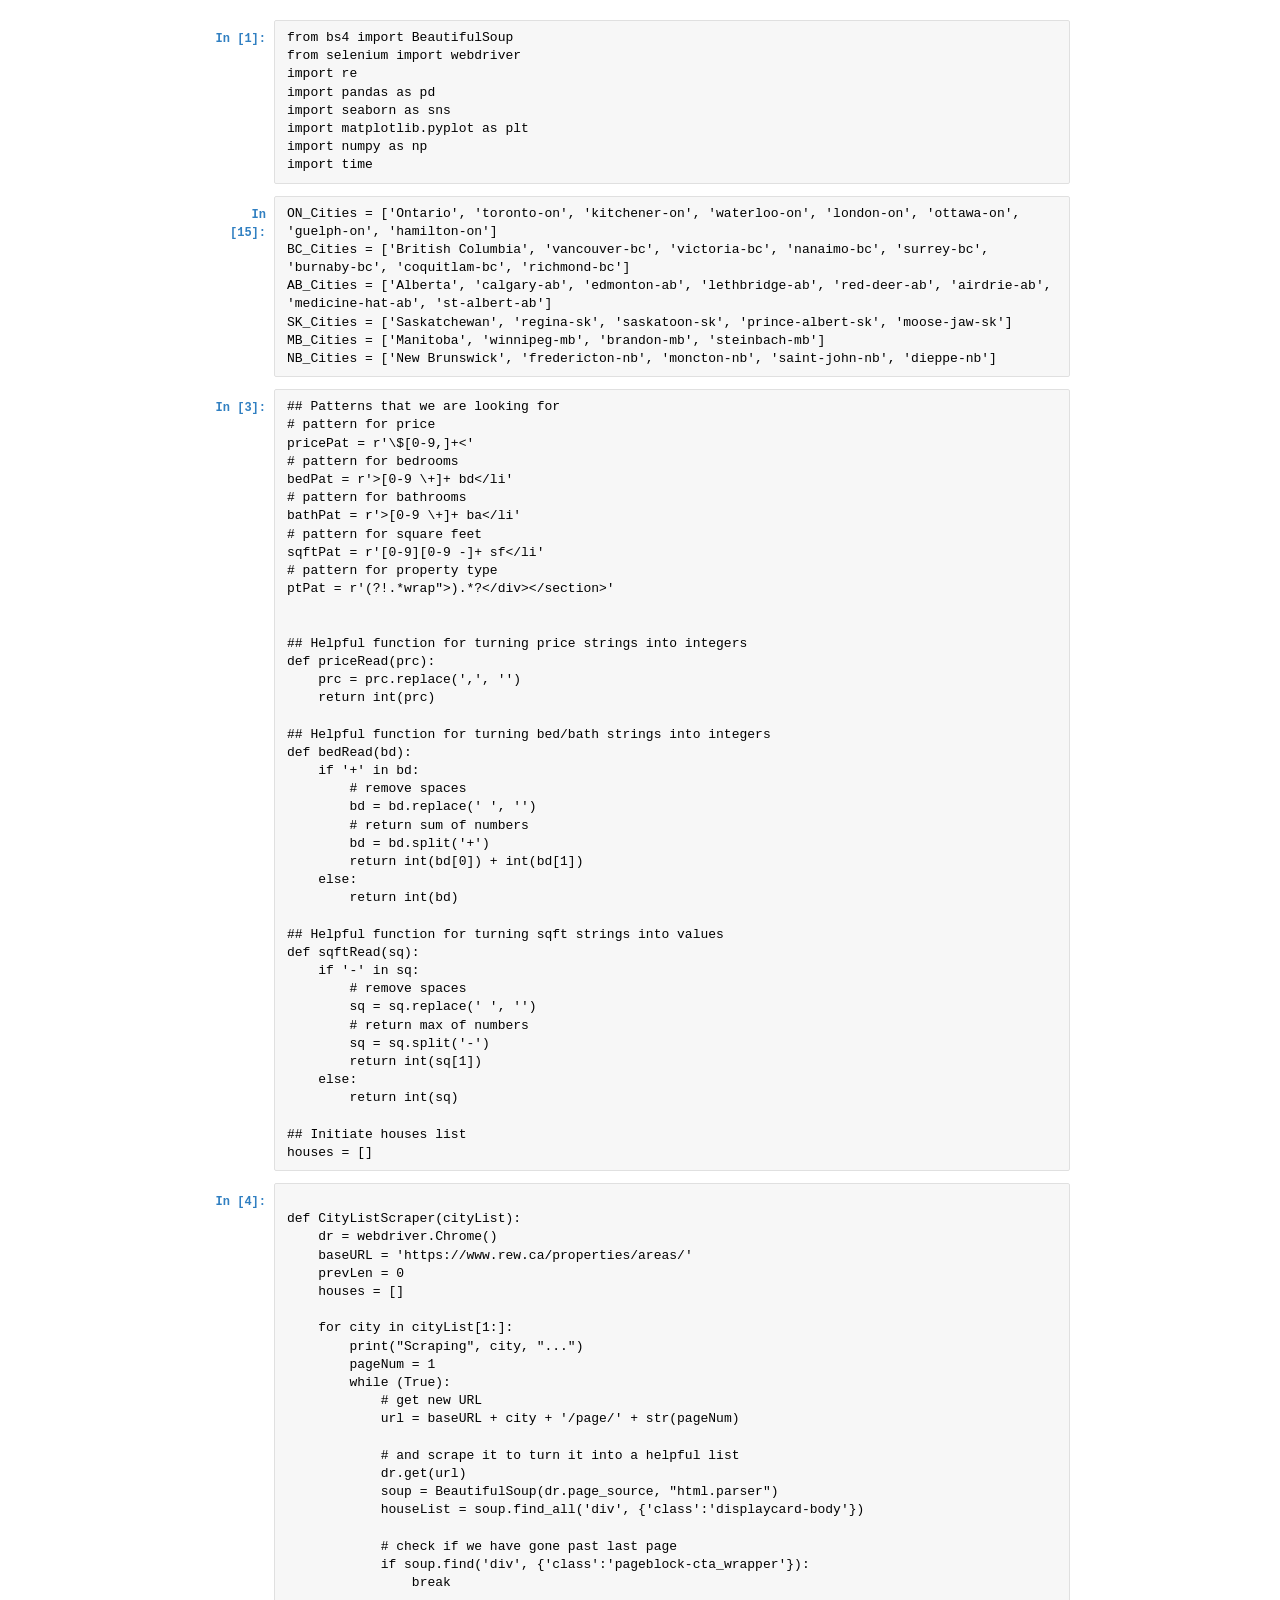
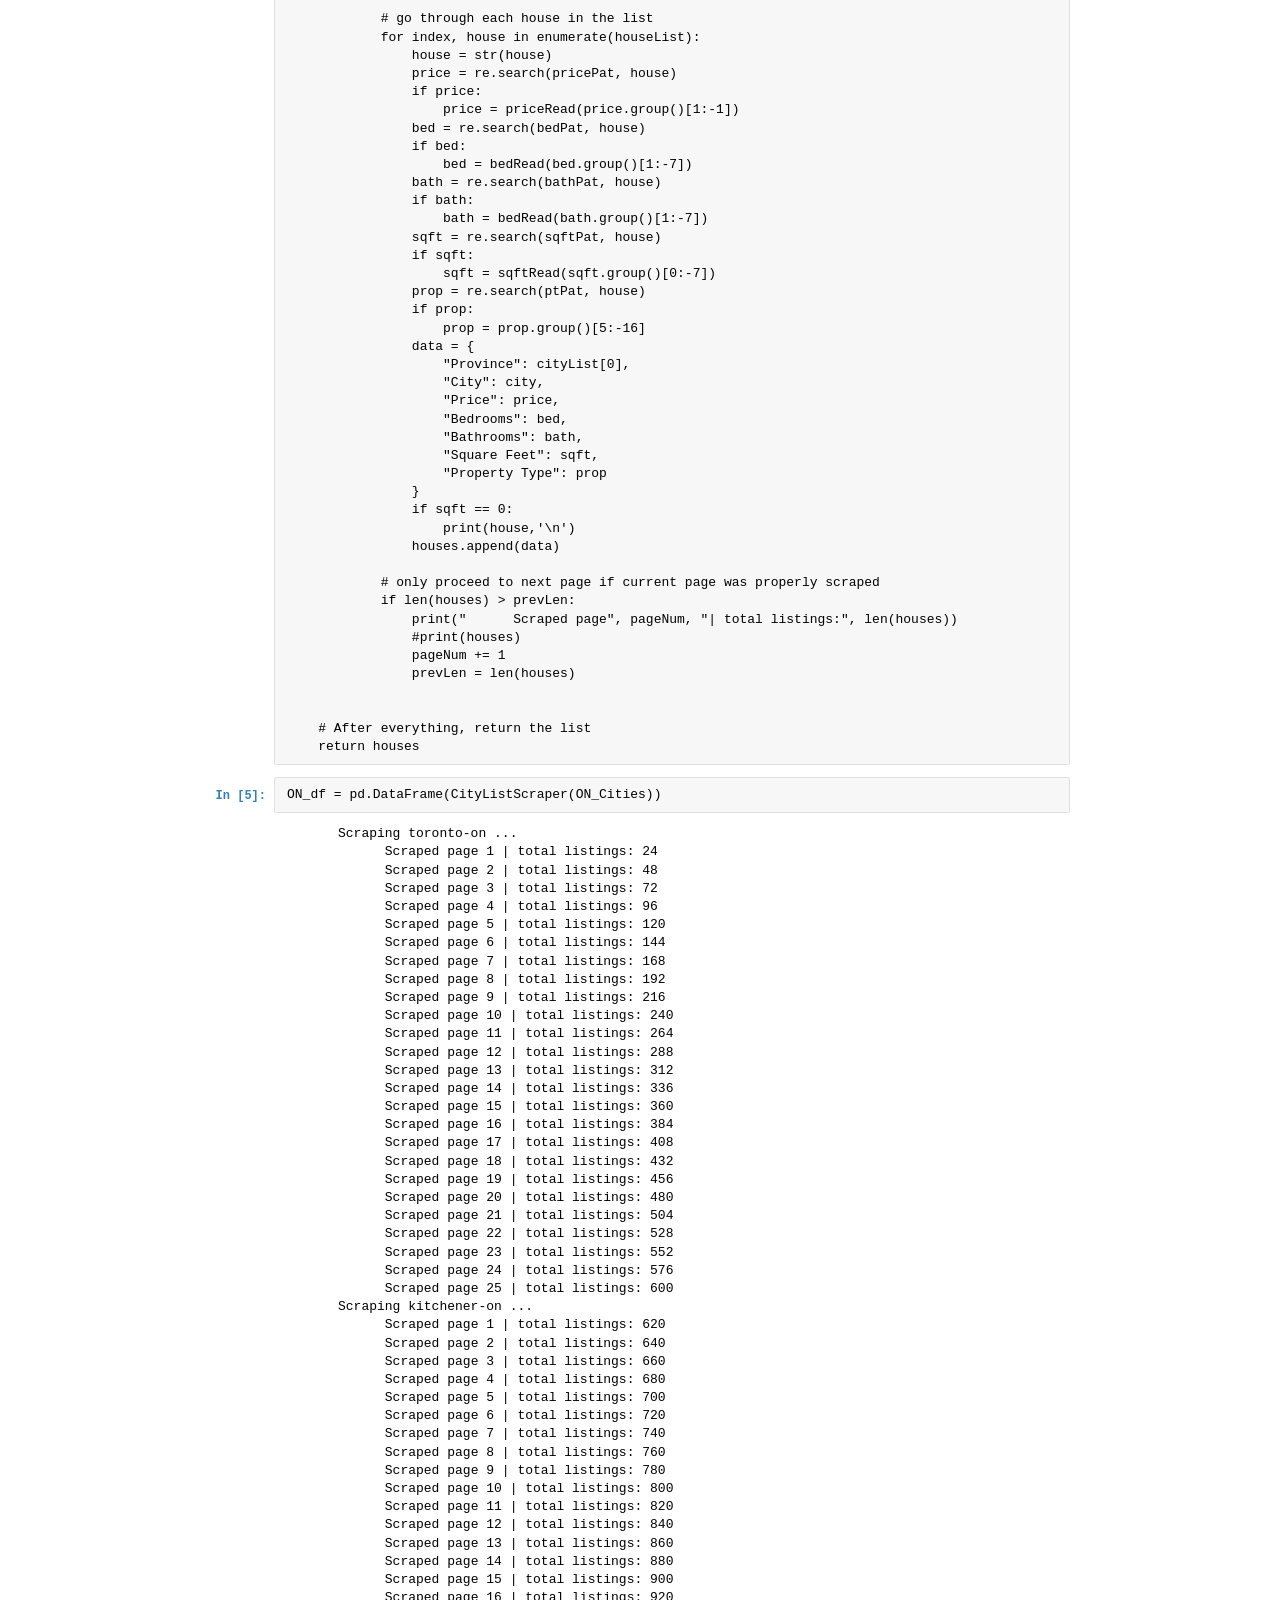
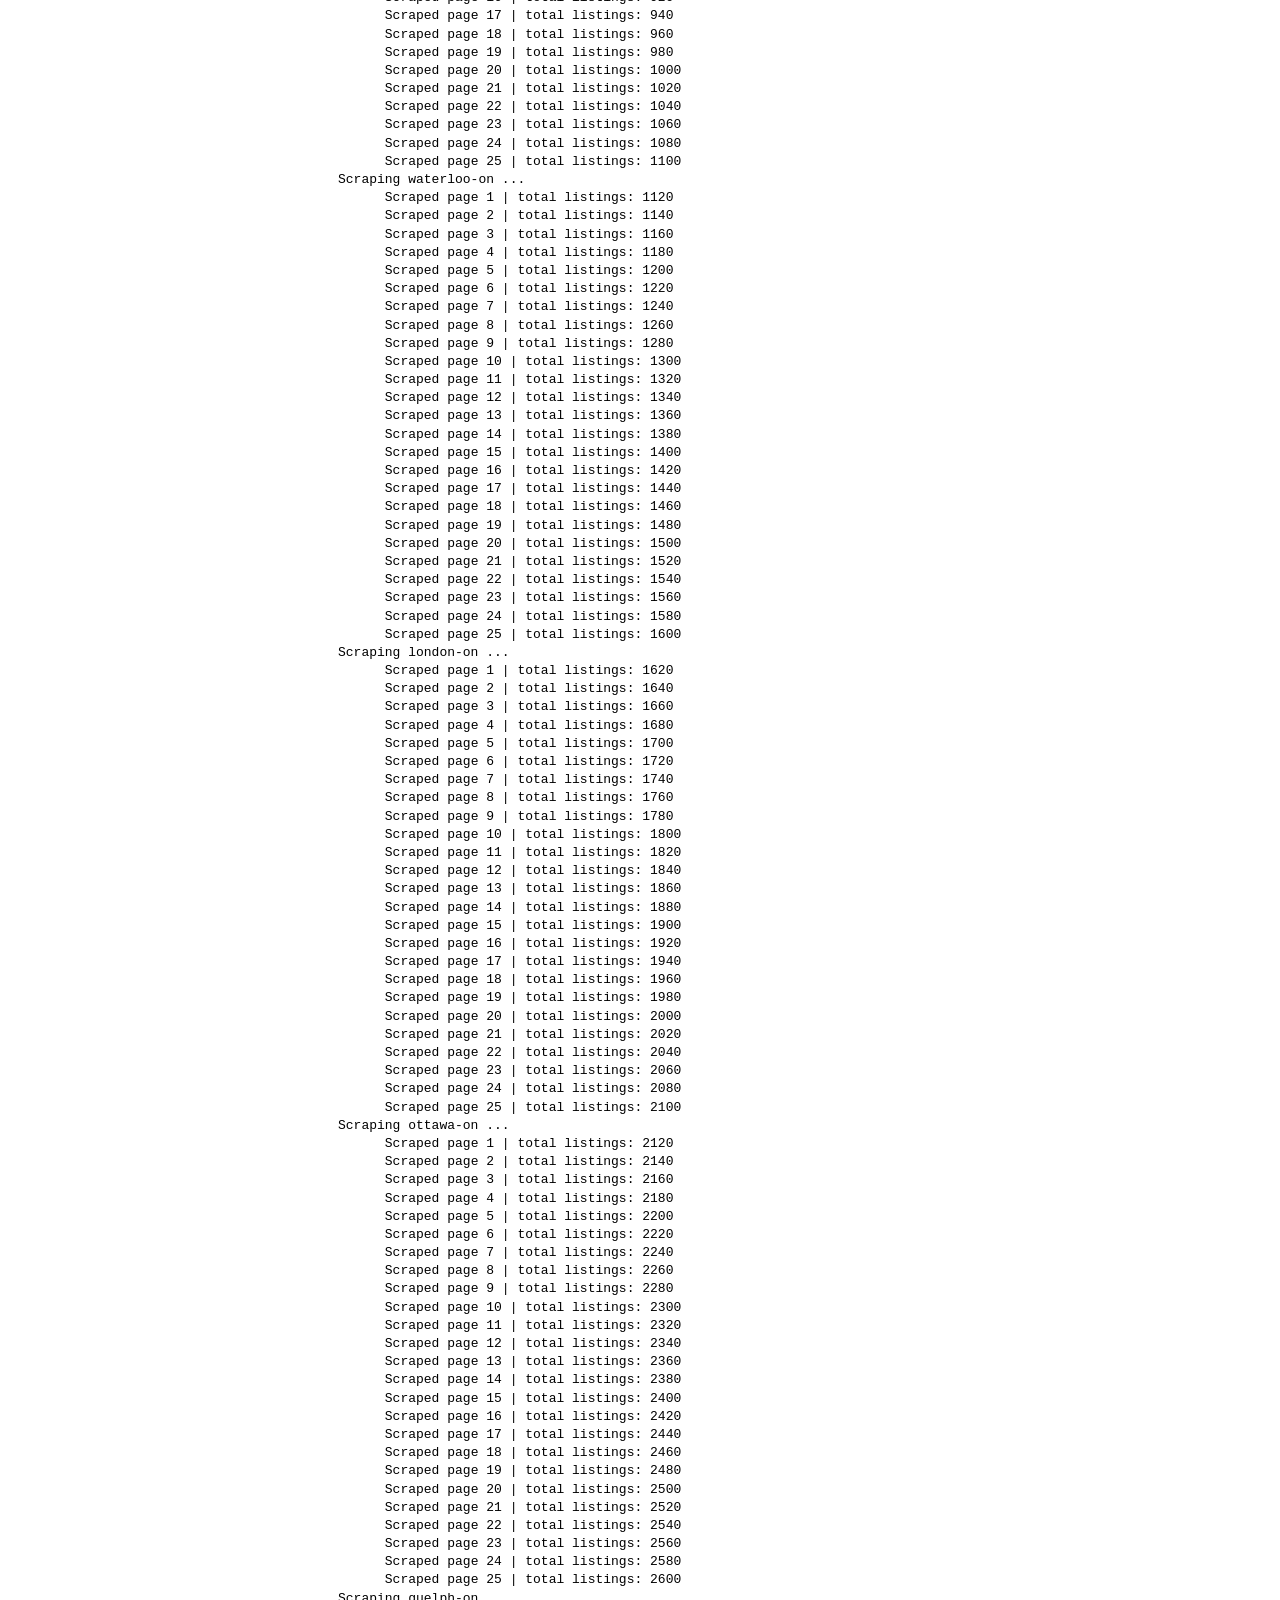
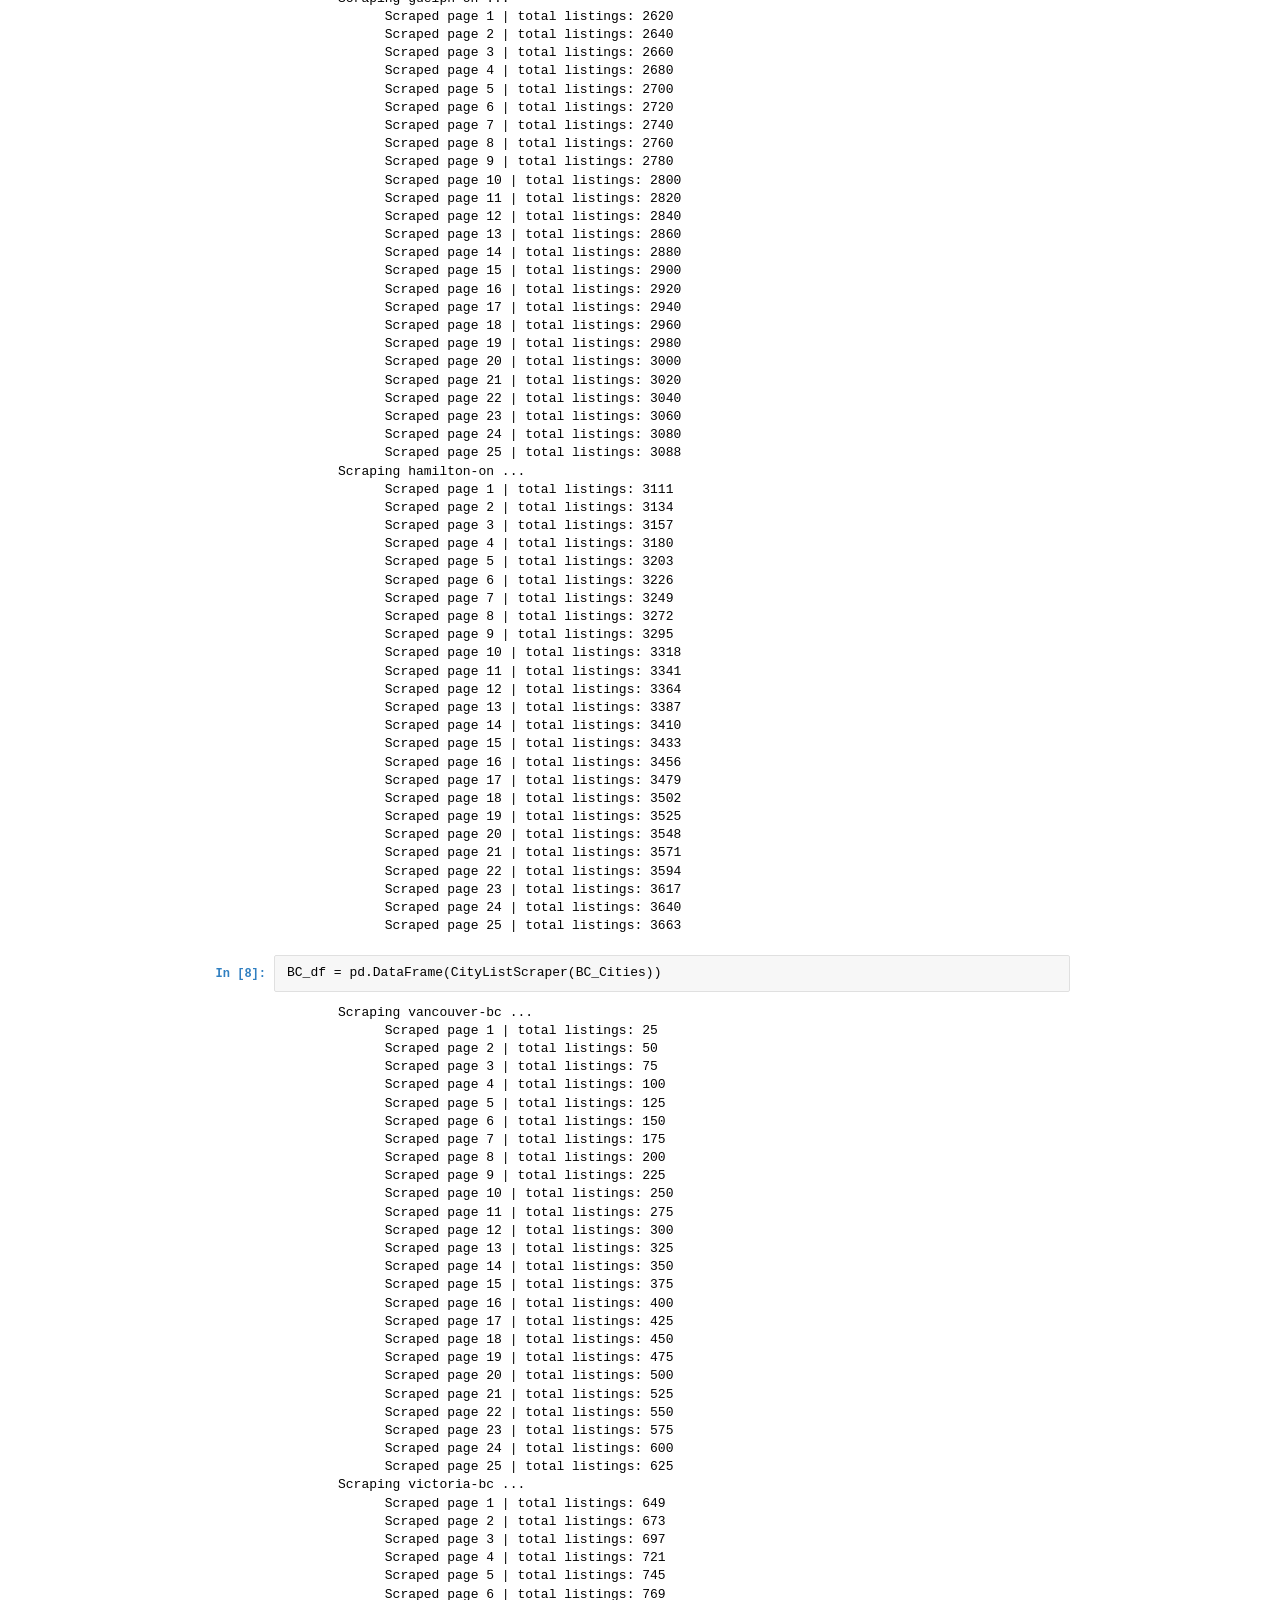
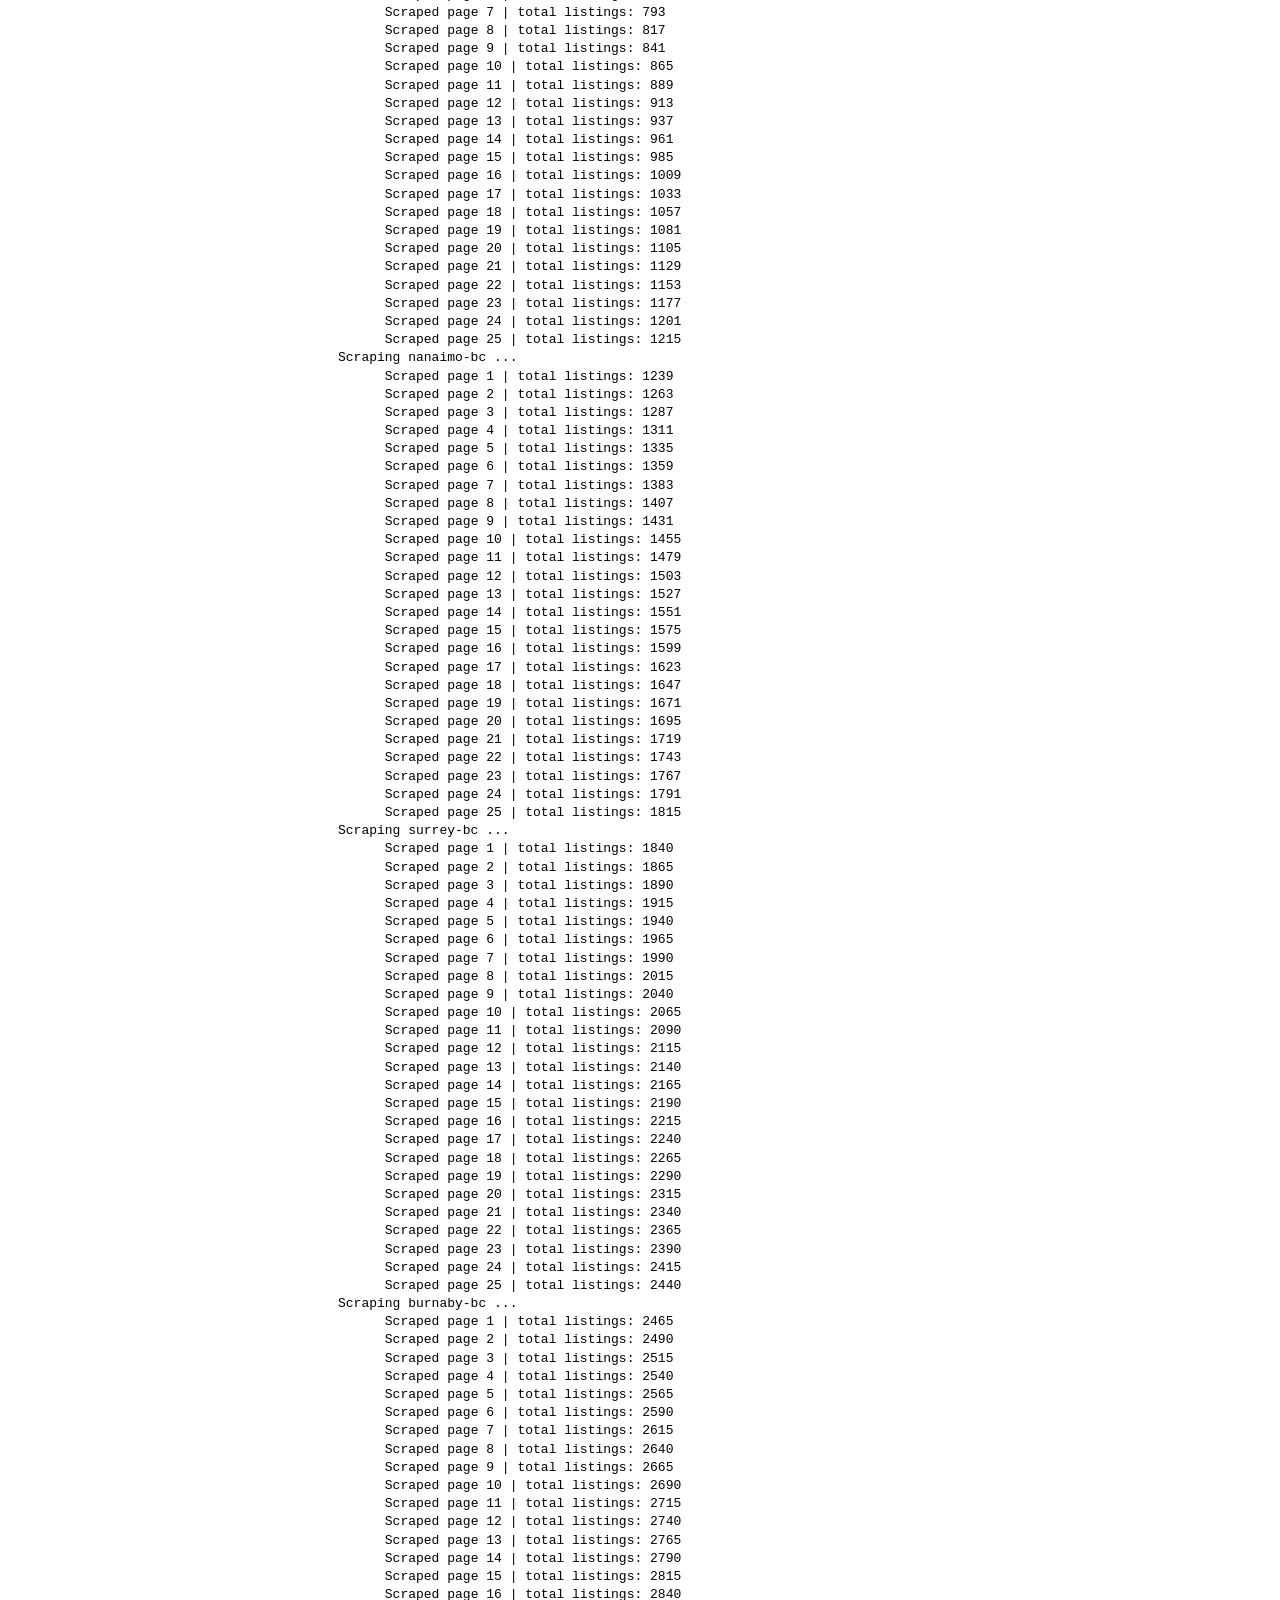
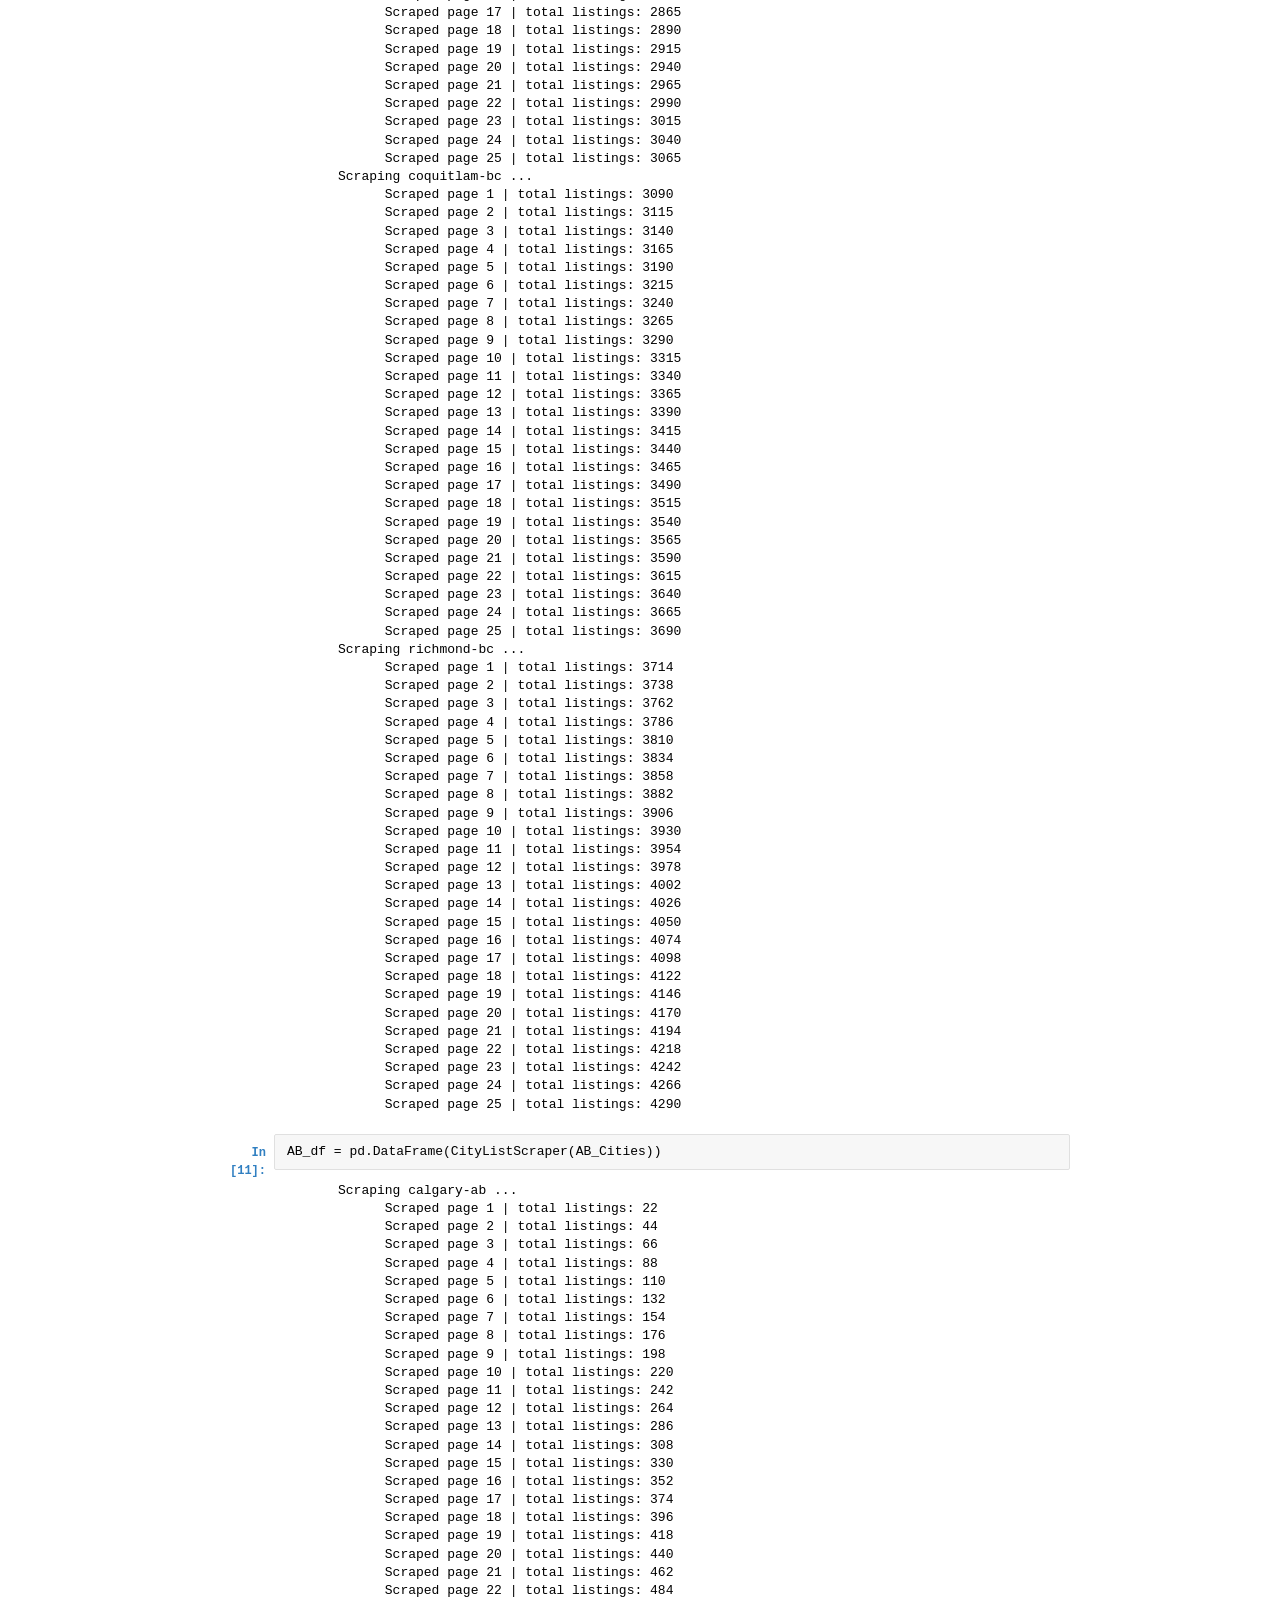
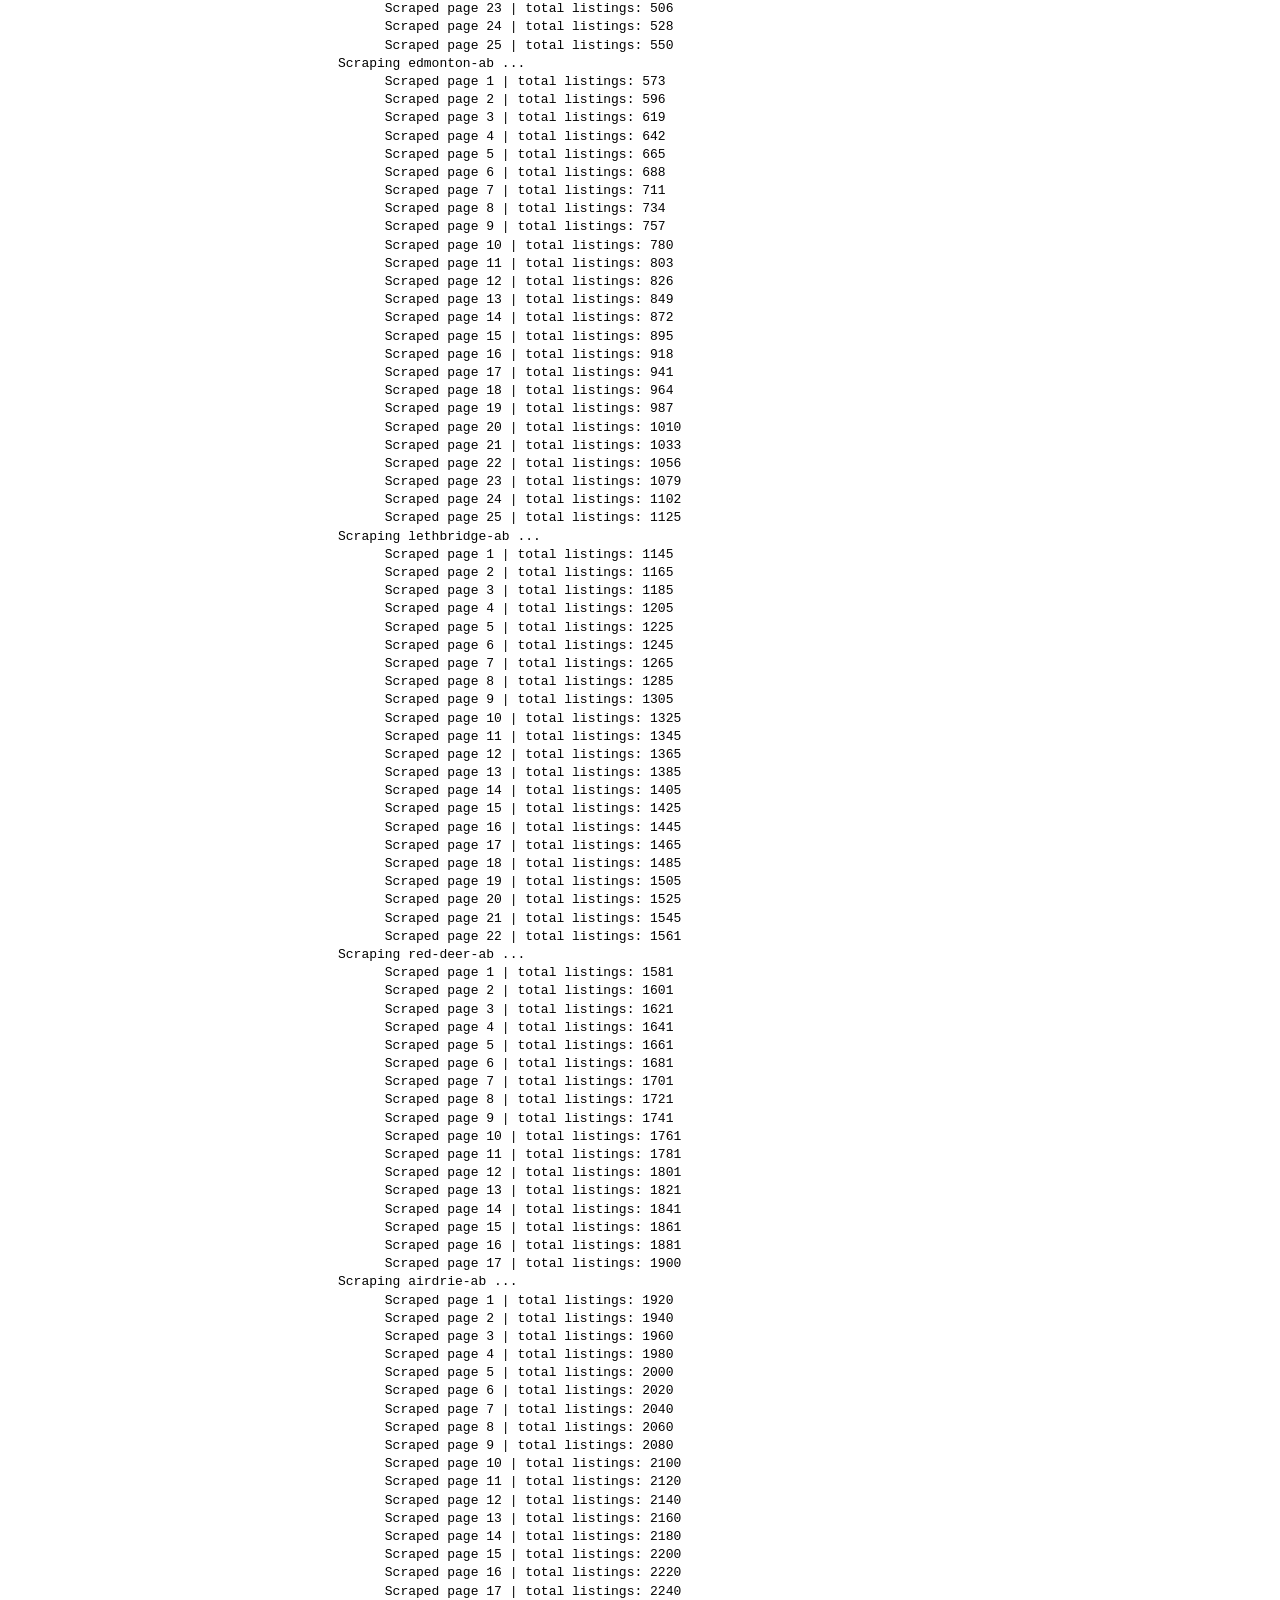
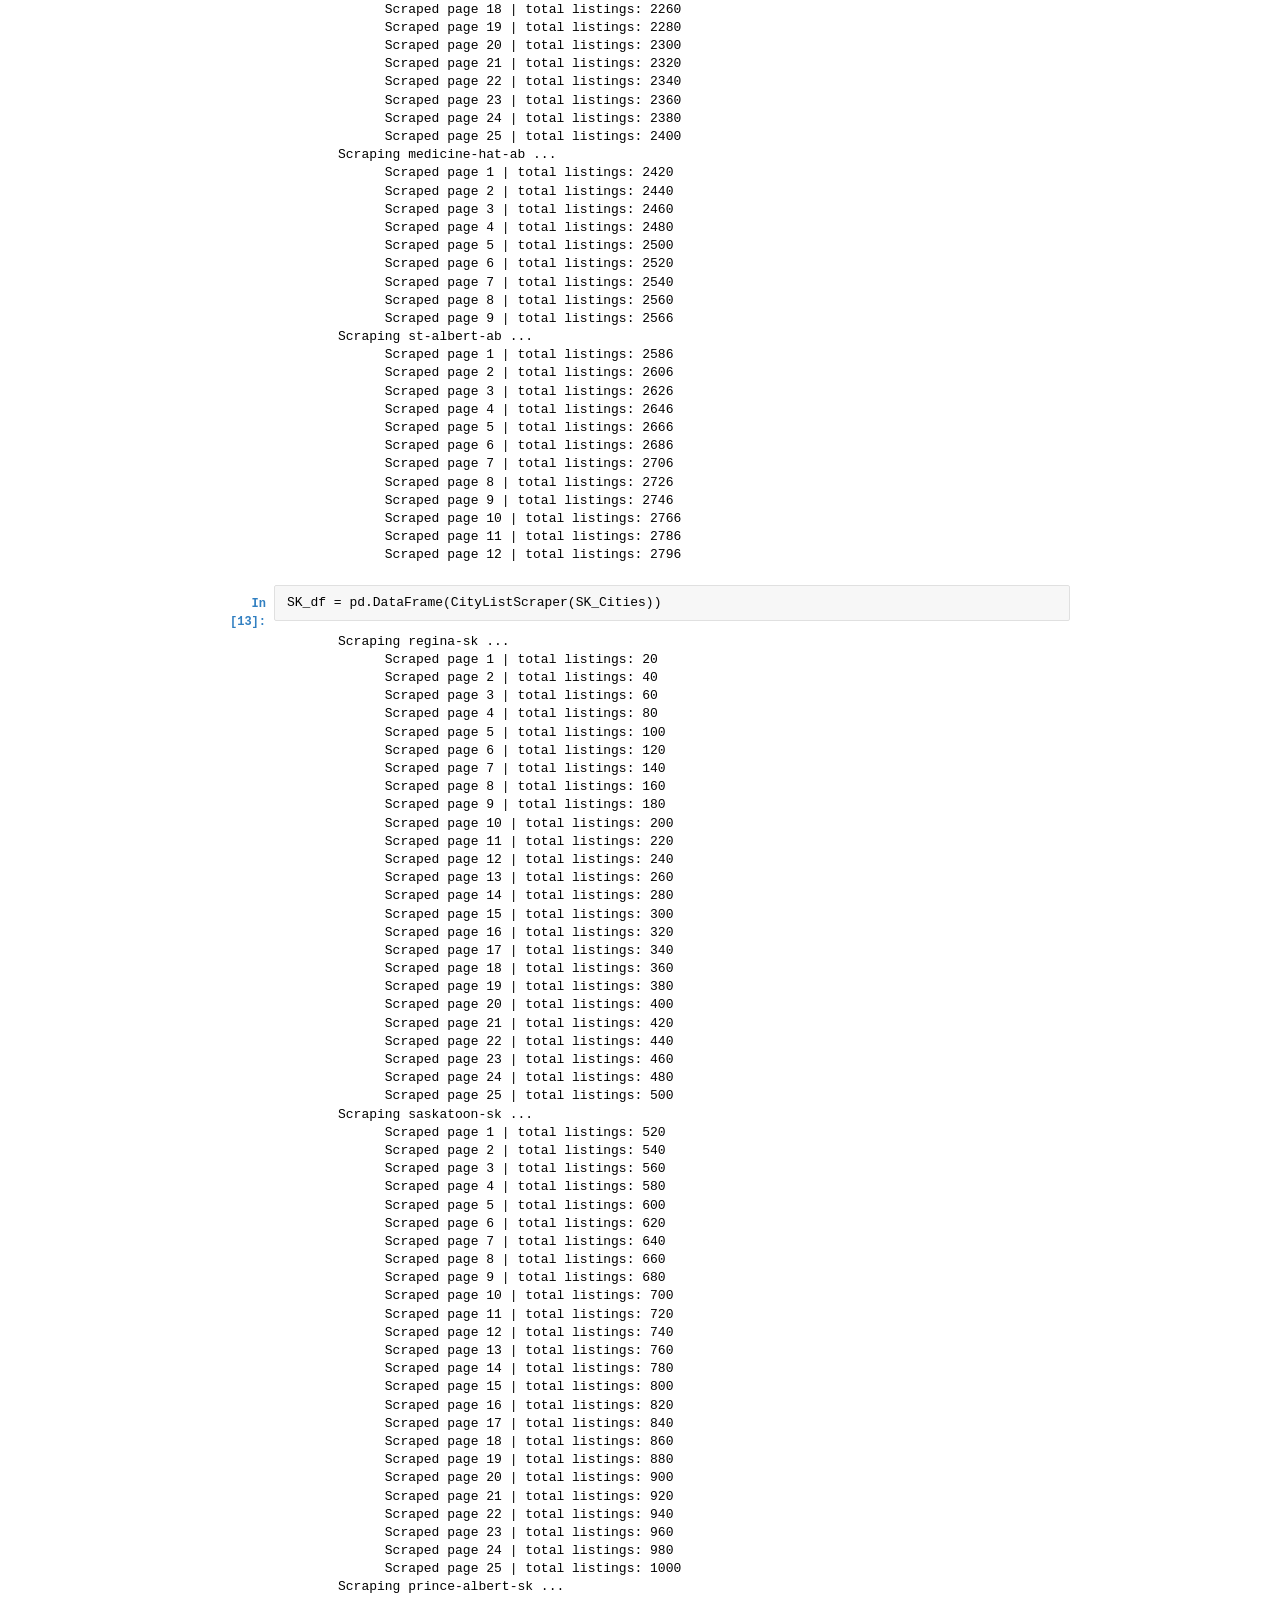
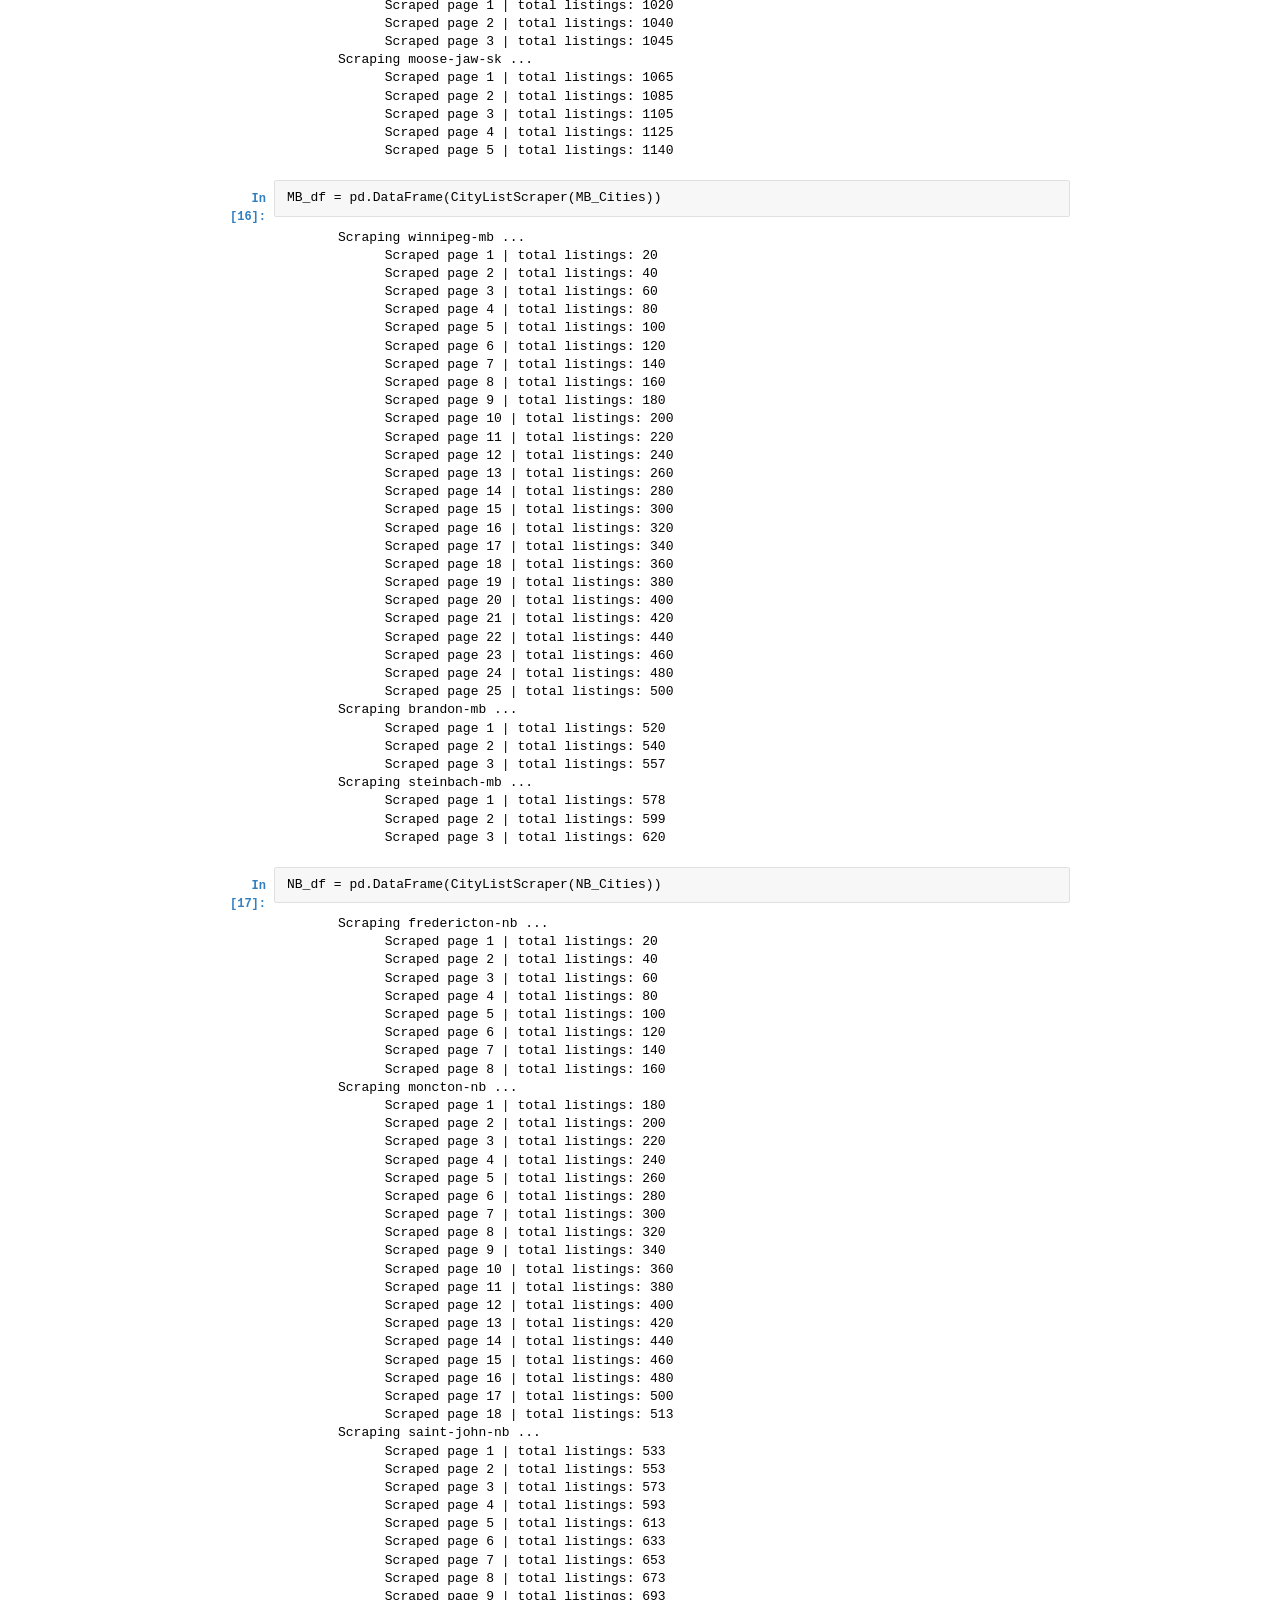
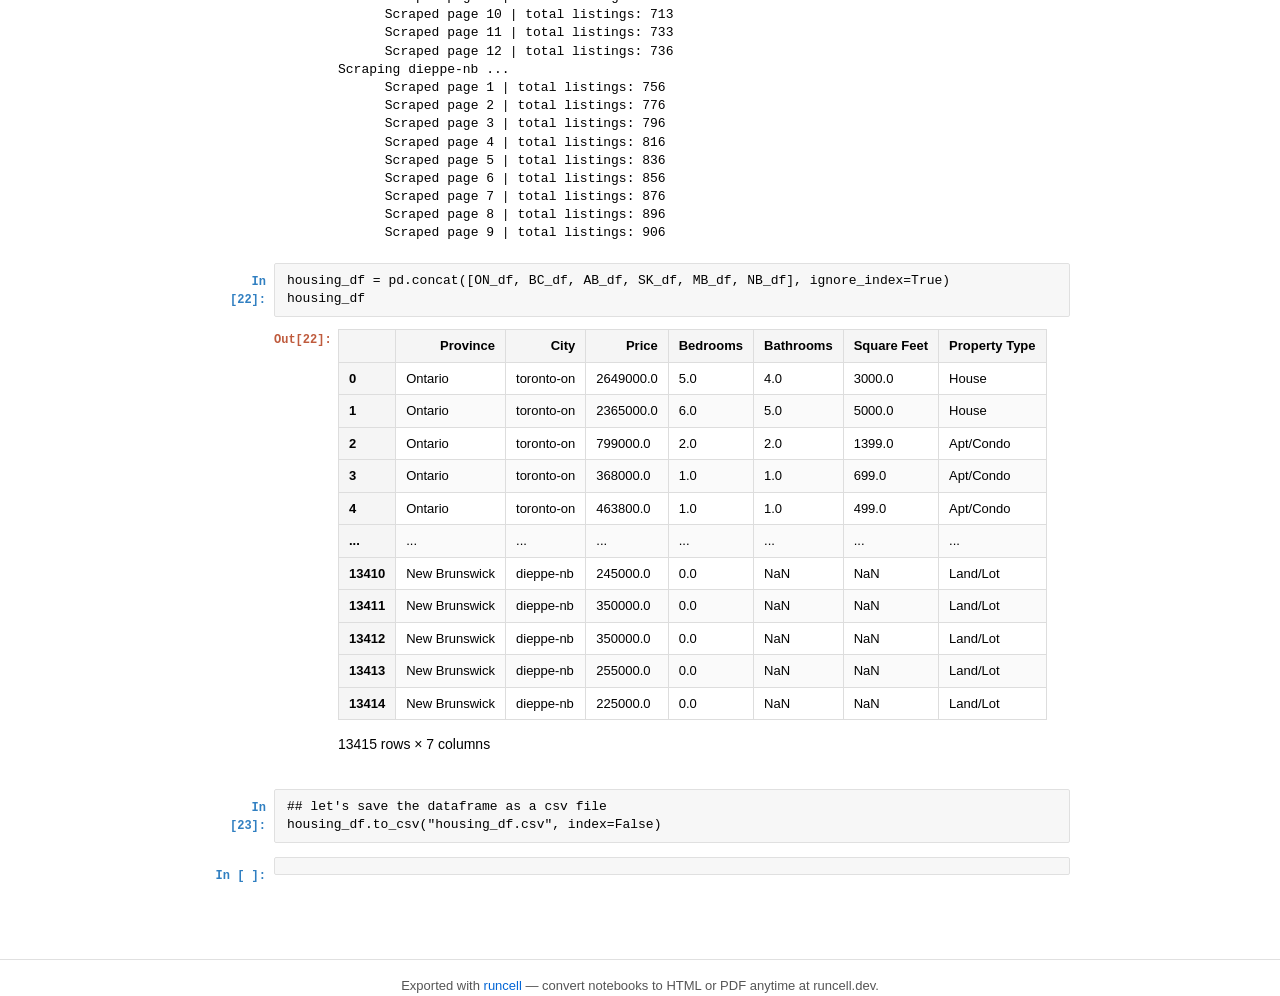
<file: Housing Web Scraping.html>
<!DOCTYPE html>
<html lang="en">
<head>
    <meta charset="UTF-8">
    <meta name="viewport" content="width=device-width, initial-scale=1.0">
    <title>Jupyter Notebook — generated with runcell</title>
    <meta name="description" content="Exported with runcell — convert .ipynb notebooks to HTML or PDF anytime at runcell.dev." />
    <meta name="generator" content="runcell" />
    <style>
        :root {
            --jp-code-font-family: 'SFMono-Regular', Menlo, Consolas, 'Liberation Mono', monospace;
            --jp-content-font-family: -apple-system, BlinkMacSystemFont, 'Segoe UI', Helvetica, Arial, sans-serif;
            --jp-cell-prompt-width: 64px;
            --jp-input-prompt-color: #307fc1;
            --jp-output-prompt-color: #bf5b3d;
            --jp-cell-input-bg: #f7f7f7;
            --jp-layout-color0: #ffffff;
            --jp-layout-color1: #f7f7f7;
            --jp-border-color1: #e0e0e0;
            --jp-content-font-color0: #000000;
            --jp-content-font-color1: #333333;
        }

        * {
            box-sizing: border-box;
        }

        body {
            font-family: var(--jp-content-font-family);
            font-size: 14px;
            line-height: 1.5;
            color: var(--jp-content-font-color0);
            background-color: var(--jp-layout-color0);
            margin: 0;
            padding: 0;
        }

        .notebook-container {
            max-width: 900px;
            margin: 0 auto;
            padding: 20px;
        }

        /* Cell structure */
        .cell {
            display: flex;
            flex-direction: row;
            margin-bottom: 12px;
            position: relative;
        }

        .cell-prompt {
            min-width: var(--jp-cell-prompt-width);
            width: var(--jp-cell-prompt-width);
            font-family: var(--jp-code-font-family);
            font-size: 12px;
            padding: 10px 8px 10px 0;
            text-align: right;
            flex-shrink: 0;
            user-select: none;
        }

        .cell-content {
            flex: 1;
            min-width: 0;
            overflow: hidden;
        }

        /* Input prompt styling - Jupyter blue */
        .input-prompt {
            color: var(--jp-input-prompt-color);
            font-weight: bold;
        }

        /* Output prompt styling - Jupyter red/orange */
        .output-prompt {
            color: var(--jp-output-prompt-color);
            font-weight: bold;
        }

        /* Code cell input area */
        .input-area {
            background-color: var(--jp-cell-input-bg);
            border: 1px solid var(--jp-border-color1);
            border-radius: 2px;
            padding: 8px 12px;
            overflow-x: auto;
        }

        .input-area pre {
            margin: 0;
            font-family: var(--jp-code-font-family);
            font-size: 13px;
            line-height: 1.4;
            white-space: pre-wrap;
            word-wrap: break-word;
        }

        /* Output area */
        .output-area {
            margin-top: 0;
        }

        .output-wrapper {
            display: flex;
            flex-direction: row;
            margin-top: 4px;
        }

        .output-content {
            flex: 1;
            min-width: 0;
            padding: 8px 0;
        }

        .output-content pre {
            margin: 0;
            font-family: var(--jp-code-font-family);
            font-size: 13px;
            line-height: 1.4;
            white-space: pre-wrap;
            word-wrap: break-word;
        }

        /* Stream output (stdout/stderr) */
        .output-stream {
            font-family: var(--jp-code-font-family);
            font-size: 13px;
            line-height: 1.4;
            white-space: pre-wrap;
            word-wrap: break-word;
        }

        .output-stderr {
            background-color: #fdd;
            padding: 8px 12px;
            border-radius: 2px;
        }

        /* Execute result / display data */
        .output-result {
            padding: 4px 0;
        }

        .output-result pre {
            margin: 0;
            font-family: var(--jp-code-font-family);
            font-size: 13px;
        }

        /* Image output */
        .output-image {
            max-width: 100%;
            height: auto;
            display: block;
        }

        /* HTML output (DataFrames, etc.) */
        .output-html {
            overflow-x: auto;
        }

        .output-html table {
            border-collapse: collapse;
            font-size: 13px;
            font-family: var(--jp-content-font-family);
        }

        .output-html table th,
        .output-html table td {
            border: 1px solid #ddd;
            padding: 6px 10px;
            text-align: left;
        }

        .output-html table th {
            background-color: #f5f5f5;
            font-weight: 600;
        }

        .output-html table tr:nth-child(even) {
            background-color: #fafafa;
        }

        /* Error output */
        .output-error {
            background-color: #fff0f0;
            padding: 8px 12px;
            border-radius: 2px;
            font-family: var(--jp-code-font-family);
            font-size: 13px;
            white-space: pre-wrap;
        }

        /* Markdown cell styling */
        .markdown-cell {
            padding: 10px 0;
        }

        .markdown-cell h1 {
            font-size: 2em;
            font-weight: 600;
            margin: 0.67em 0;
            padding-bottom: 0.3em;
            border-bottom: 1px solid var(--jp-border-color1);
        }

        .markdown-cell h2 {
            font-size: 1.5em;
            font-weight: 600;
            margin: 0.83em 0;
            padding-bottom: 0.3em;
            border-bottom: 1px solid var(--jp-border-color1);
        }

        .markdown-cell h3 {
            font-size: 1.25em;
            font-weight: 600;
            margin: 1em 0;
        }

        .markdown-cell h4 {
            font-size: 1em;
            font-weight: 600;
            margin: 1.33em 0;
        }

        .markdown-cell h5 {
            font-size: 0.875em;
            font-weight: 600;
            margin: 1.67em 0;
        }

        .markdown-cell h6 {
            font-size: 0.85em;
            font-weight: 600;
            margin: 2.33em 0;
            color: #6a737d;
        }

        .markdown-cell p {
            margin: 0 0 16px 0;
            line-height: 1.6;
        }

        .markdown-cell code {
            font-family: var(--jp-code-font-family);
            font-size: 85%;
            background-color: rgba(27, 31, 35, 0.05);
            padding: 0.2em 0.4em;
            border-radius: 3px;
        }

        .markdown-cell pre {
            background-color: var(--jp-cell-input-bg);
            border: 1px solid var(--jp-border-color1);
            border-radius: 3px;
            padding: 16px;
            overflow-x: auto;
            font-size: 85%;
            line-height: 1.45;
        }

        .markdown-cell pre code {
            background-color: transparent;
            padding: 0;
            border-radius: 0;
            font-size: 100%;
        }

        .markdown-cell blockquote {
            margin: 0 0 16px 0;
            padding: 0 1em;
            color: #6a737d;
            border-left: 4px solid #dfe2e5;
        }

        .markdown-cell ul,
        .markdown-cell ol {
            margin: 0 0 16px 0;
            padding-left: 2em;
        }

        .markdown-cell li {
            margin: 0.25em 0;
        }

        .markdown-cell a {
            color: #0366d6;
            text-decoration: none;
        }

        .markdown-cell a:hover {
            text-decoration: underline;
        }

        .markdown-cell hr {
            border: 0;
            border-top: 1px solid var(--jp-border-color1);
            margin: 24px 0;
        }

        .markdown-cell img {
            max-width: 100%;
            height: auto;
        }

        .markdown-cell table {
            border-collapse: collapse;
            margin: 0 0 16px 0;
        }

        .markdown-cell table th,
        .markdown-cell table td {
            border: 1px solid #dfe2e5;
            padding: 6px 13px;
        }

        .markdown-cell table th {
            font-weight: 600;
            background-color: #f6f8fa;
        }

        .markdown-cell table tr:nth-child(2n) {
            background-color: #f6f8fa;
        }

        /* Raw cell styling */
        .raw-cell {
            background-color: var(--jp-layout-color1);
            border: 1px solid var(--jp-border-color1);
            border-radius: 2px;
            padding: 8px 12px;
            font-family: var(--jp-code-font-family);
            font-size: 13px;
            white-space: pre-wrap;
        }

        /* Empty prompt placeholder */
        .prompt-empty {
            color: transparent;
        }

        .export-footer {
            margin-top: 32px;
            padding-top: 16px;
            border-top: 1px solid var(--jp-border-color1);
            color: #555;
            font-size: 13px;
            text-align: center;
        }

        .export-footer a {
            color: #0366d6;
            text-decoration: none;
        }

        .export-footer a:hover {
            text-decoration: underline;
        }
    </style>
</head>
<body>
    <div class="notebook-container">
        <div class="cell cell-code">
            <div class="cell-prompt input-prompt">In [1]:</div>
            <div class="cell-content">
                <div class="input-area"><pre>from bs4 import BeautifulSoup
from selenium import webdriver
import re
import pandas as pd
import seaborn as sns
import matplotlib.pyplot as plt
import numpy as np
import time </pre></div>
            </div>
        </div>
        <div class="cell cell-code">
            <div class="cell-prompt input-prompt">In [15]:</div>
            <div class="cell-content">
                <div class="input-area"><pre>ON_Cities = ['Ontario', 'toronto-on', 'kitchener-on', 'waterloo-on', 'london-on', 'ottawa-on', 'guelph-on', 'hamilton-on']
BC_Cities = ['British Columbia', 'vancouver-bc', 'victoria-bc', 'nanaimo-bc', 'surrey-bc', 'burnaby-bc', 'coquitlam-bc', 'richmond-bc']
AB_Cities = ['Alberta', 'calgary-ab', 'edmonton-ab', 'lethbridge-ab', 'red-deer-ab', 'airdrie-ab', 'medicine-hat-ab', 'st-albert-ab']
SK_Cities = ['Saskatchewan', 'regina-sk', 'saskatoon-sk', 'prince-albert-sk', 'moose-jaw-sk']
MB_Cities = ['Manitoba', 'winnipeg-mb', 'brandon-mb', 'steinbach-mb']
NB_Cities = ['New Brunswick', 'fredericton-nb', 'moncton-nb', 'saint-john-nb', 'dieppe-nb']</pre></div>
            </div>
        </div>
        <div class="cell cell-code">
            <div class="cell-prompt input-prompt">In [3]:</div>
            <div class="cell-content">
                <div class="input-area"><pre>## Patterns that we are looking for
# pattern for price
pricePat = r'\$[0-9,]+&lt;'
# pattern for bedrooms
bedPat = r'&gt;[0-9 \+]+ bd&lt;/li'
# pattern for bathrooms
bathPat = r'&gt;[0-9 \+]+ ba&lt;/li'
# pattern for square feet
sqftPat = r'[0-9][0-9 -]+ sf&lt;/li'
# pattern for property type
ptPat = r'(?!.*wrap"&gt;).*?&lt;/div&gt;&lt;/section&gt;'


## Helpful function for turning price strings into integers
def priceRead(prc):
    prc = prc.replace(',', '')
    return int(prc)

## Helpful function for turning bed/bath strings into integers
def bedRead(bd):
    if '+' in bd:
        # remove spaces
        bd = bd.replace(' ', '')
        # return sum of numbers
        bd = bd.split('+')
        return int(bd[0]) + int(bd[1])
    else:
        return int(bd)

## Helpful function for turning sqft strings into values
def sqftRead(sq):
    if '-' in sq:
        # remove spaces
        sq = sq.replace(' ', '')
        # return max of numbers
        sq = sq.split('-')
        return int(sq[1])
    else:
        return int(sq)

## Initiate houses list
houses = []</pre></div>
            </div>
        </div>
        <div class="cell cell-code">
            <div class="cell-prompt input-prompt">In [4]:</div>
            <div class="cell-content">
                <div class="input-area"><pre>

def CityListScraper(cityList):
    dr = webdriver.Chrome()
    baseURL = 'https://www.rew.ca/properties/areas/'
    prevLen = 0
    houses = []
    
    for city in cityList[1:]:
        print("Scraping", city, "...")
        pageNum = 1
        while (True):
            # get new URL
            url = baseURL + city + '/page/' + str(pageNum)
            
            # and scrape it to turn it into a helpful list
            dr.get(url)
            soup = BeautifulSoup(dr.page_source, "html.parser")
            houseList = soup.find_all('div', {'class':'displaycard-body'})
            
            # check if we have gone past last page
            if soup.find('div', {'class':'pageblock-cta_wrapper'}):
                break
        
            # go through each house in the list
            for index, house in enumerate(houseList):
                house = str(house)
                price = re.search(pricePat, house)
                if price:
                    price = priceRead(price.group()[1:-1])
                bed = re.search(bedPat, house)
                if bed:
                    bed = bedRead(bed.group()[1:-7])
                bath = re.search(bathPat, house)
                if bath:
                    bath = bedRead(bath.group()[1:-7])
                sqft = re.search(sqftPat, house)
                if sqft:
                    sqft = sqftRead(sqft.group()[0:-7])
                prop = re.search(ptPat, house)
                if prop:
                    prop = prop.group()[5:-16]
                data = {
                    "Province": cityList[0],
                    "City": city,
                    "Price": price,
                    "Bedrooms": bed,
                    "Bathrooms": bath,
                    "Square Feet": sqft,
                    "Property Type": prop
                }
                if sqft == 0:
                    print(house,'\n')
                houses.append(data)
            
            # only proceed to next page if current page was properly scraped
            if len(houses) &gt; prevLen:
                print("      Scraped page", pageNum, "| total listings:", len(houses))
                #print(houses)
                pageNum += 1
                prevLen = len(houses)
        

    # After everything, return the list
    return houses</pre></div>
            </div>
        </div>
        <div class="cell cell-code">
            <div class="cell-prompt input-prompt">In [5]:</div>
            <div class="cell-content">
                <div class="input-area"><pre>ON_df = pd.DataFrame(CityListScraper(ON_Cities))</pre></div>
                <div class="output-area">
                    <div class="output-wrapper">
                        <div class="cell-prompt output-prompt"></div>
                        <div class="output-content">
                            <div class="output-stream">Scraping toronto-on ...
      Scraped page 1 | total listings: 24
      Scraped page 2 | total listings: 48
      Scraped page 3 | total listings: 72
      Scraped page 4 | total listings: 96
      Scraped page 5 | total listings: 120
      Scraped page 6 | total listings: 144
      Scraped page 7 | total listings: 168
      Scraped page 8 | total listings: 192
      Scraped page 9 | total listings: 216
      Scraped page 10 | total listings: 240
      Scraped page 11 | total listings: 264
      Scraped page 12 | total listings: 288
      Scraped page 13 | total listings: 312
      Scraped page 14 | total listings: 336
      Scraped page 15 | total listings: 360
      Scraped page 16 | total listings: 384
      Scraped page 17 | total listings: 408
      Scraped page 18 | total listings: 432
      Scraped page 19 | total listings: 456
      Scraped page 20 | total listings: 480
      Scraped page 21 | total listings: 504
      Scraped page 22 | total listings: 528
      Scraped page 23 | total listings: 552
      Scraped page 24 | total listings: 576
      Scraped page 25 | total listings: 600
Scraping kitchener-on ...
      Scraped page 1 | total listings: 620
      Scraped page 2 | total listings: 640
      Scraped page 3 | total listings: 660
      Scraped page 4 | total listings: 680
      Scraped page 5 | total listings: 700
      Scraped page 6 | total listings: 720
      Scraped page 7 | total listings: 740
      Scraped page 8 | total listings: 760
      Scraped page 9 | total listings: 780
      Scraped page 10 | total listings: 800
      Scraped page 11 | total listings: 820
      Scraped page 12 | total listings: 840
      Scraped page 13 | total listings: 860
      Scraped page 14 | total listings: 880
      Scraped page 15 | total listings: 900
      Scraped page 16 | total listings: 920
      Scraped page 17 | total listings: 940
      Scraped page 18 | total listings: 960
      Scraped page 19 | total listings: 980
      Scraped page 20 | total listings: 1000
      Scraped page 21 | total listings: 1020
      Scraped page 22 | total listings: 1040
      Scraped page 23 | total listings: 1060
      Scraped page 24 | total listings: 1080
      Scraped page 25 | total listings: 1100
Scraping waterloo-on ...
      Scraped page 1 | total listings: 1120
      Scraped page 2 | total listings: 1140
      Scraped page 3 | total listings: 1160
      Scraped page 4 | total listings: 1180
      Scraped page 5 | total listings: 1200
      Scraped page 6 | total listings: 1220
      Scraped page 7 | total listings: 1240
      Scraped page 8 | total listings: 1260
      Scraped page 9 | total listings: 1280
      Scraped page 10 | total listings: 1300
      Scraped page 11 | total listings: 1320
      Scraped page 12 | total listings: 1340
      Scraped page 13 | total listings: 1360
      Scraped page 14 | total listings: 1380
      Scraped page 15 | total listings: 1400
      Scraped page 16 | total listings: 1420
      Scraped page 17 | total listings: 1440
      Scraped page 18 | total listings: 1460
      Scraped page 19 | total listings: 1480
      Scraped page 20 | total listings: 1500
      Scraped page 21 | total listings: 1520
      Scraped page 22 | total listings: 1540
      Scraped page 23 | total listings: 1560
      Scraped page 24 | total listings: 1580
      Scraped page 25 | total listings: 1600
Scraping london-on ...
      Scraped page 1 | total listings: 1620
      Scraped page 2 | total listings: 1640
      Scraped page 3 | total listings: 1660
      Scraped page 4 | total listings: 1680
      Scraped page 5 | total listings: 1700
      Scraped page 6 | total listings: 1720
      Scraped page 7 | total listings: 1740
      Scraped page 8 | total listings: 1760
      Scraped page 9 | total listings: 1780
      Scraped page 10 | total listings: 1800
      Scraped page 11 | total listings: 1820
      Scraped page 12 | total listings: 1840
      Scraped page 13 | total listings: 1860
      Scraped page 14 | total listings: 1880
      Scraped page 15 | total listings: 1900
      Scraped page 16 | total listings: 1920
      Scraped page 17 | total listings: 1940
      Scraped page 18 | total listings: 1960
      Scraped page 19 | total listings: 1980
      Scraped page 20 | total listings: 2000
      Scraped page 21 | total listings: 2020
      Scraped page 22 | total listings: 2040
      Scraped page 23 | total listings: 2060
      Scraped page 24 | total listings: 2080
      Scraped page 25 | total listings: 2100
Scraping ottawa-on ...
      Scraped page 1 | total listings: 2120
      Scraped page 2 | total listings: 2140
      Scraped page 3 | total listings: 2160
      Scraped page 4 | total listings: 2180
      Scraped page 5 | total listings: 2200
      Scraped page 6 | total listings: 2220
      Scraped page 7 | total listings: 2240
      Scraped page 8 | total listings: 2260
      Scraped page 9 | total listings: 2280
      Scraped page 10 | total listings: 2300
      Scraped page 11 | total listings: 2320
      Scraped page 12 | total listings: 2340
      Scraped page 13 | total listings: 2360
      Scraped page 14 | total listings: 2380
      Scraped page 15 | total listings: 2400
      Scraped page 16 | total listings: 2420
      Scraped page 17 | total listings: 2440
      Scraped page 18 | total listings: 2460
      Scraped page 19 | total listings: 2480
      Scraped page 20 | total listings: 2500
      Scraped page 21 | total listings: 2520
      Scraped page 22 | total listings: 2540
      Scraped page 23 | total listings: 2560
      Scraped page 24 | total listings: 2580
      Scraped page 25 | total listings: 2600
Scraping guelph-on ...
      Scraped page 1 | total listings: 2620
      Scraped page 2 | total listings: 2640
      Scraped page 3 | total listings: 2660
      Scraped page 4 | total listings: 2680
      Scraped page 5 | total listings: 2700
      Scraped page 6 | total listings: 2720
      Scraped page 7 | total listings: 2740
      Scraped page 8 | total listings: 2760
      Scraped page 9 | total listings: 2780
      Scraped page 10 | total listings: 2800
      Scraped page 11 | total listings: 2820
      Scraped page 12 | total listings: 2840
      Scraped page 13 | total listings: 2860
      Scraped page 14 | total listings: 2880
      Scraped page 15 | total listings: 2900
      Scraped page 16 | total listings: 2920
      Scraped page 17 | total listings: 2940
      Scraped page 18 | total listings: 2960
      Scraped page 19 | total listings: 2980
      Scraped page 20 | total listings: 3000
      Scraped page 21 | total listings: 3020
      Scraped page 22 | total listings: 3040
      Scraped page 23 | total listings: 3060
      Scraped page 24 | total listings: 3080
      Scraped page 25 | total listings: 3088
Scraping hamilton-on ...
      Scraped page 1 | total listings: 3111
      Scraped page 2 | total listings: 3134
      Scraped page 3 | total listings: 3157
      Scraped page 4 | total listings: 3180
      Scraped page 5 | total listings: 3203
      Scraped page 6 | total listings: 3226
      Scraped page 7 | total listings: 3249
      Scraped page 8 | total listings: 3272
      Scraped page 9 | total listings: 3295
      Scraped page 10 | total listings: 3318
      Scraped page 11 | total listings: 3341
      Scraped page 12 | total listings: 3364
      Scraped page 13 | total listings: 3387
      Scraped page 14 | total listings: 3410
      Scraped page 15 | total listings: 3433
      Scraped page 16 | total listings: 3456
      Scraped page 17 | total listings: 3479
      Scraped page 18 | total listings: 3502
      Scraped page 19 | total listings: 3525
      Scraped page 20 | total listings: 3548
      Scraped page 21 | total listings: 3571
      Scraped page 22 | total listings: 3594
      Scraped page 23 | total listings: 3617
      Scraped page 24 | total listings: 3640
      Scraped page 25 | total listings: 3663
</div>
                        </div>
                    </div>
                </div>
            </div>
        </div>
        <div class="cell cell-code">
            <div class="cell-prompt input-prompt">In [8]:</div>
            <div class="cell-content">
                <div class="input-area"><pre>BC_df = pd.DataFrame(CityListScraper(BC_Cities))</pre></div>
                <div class="output-area">
                    <div class="output-wrapper">
                        <div class="cell-prompt output-prompt"></div>
                        <div class="output-content">
                            <div class="output-stream">Scraping vancouver-bc ...
      Scraped page 1 | total listings: 25
      Scraped page 2 | total listings: 50
      Scraped page 3 | total listings: 75
      Scraped page 4 | total listings: 100
      Scraped page 5 | total listings: 125
      Scraped page 6 | total listings: 150
      Scraped page 7 | total listings: 175
      Scraped page 8 | total listings: 200
      Scraped page 9 | total listings: 225
      Scraped page 10 | total listings: 250
      Scraped page 11 | total listings: 275
      Scraped page 12 | total listings: 300
      Scraped page 13 | total listings: 325
      Scraped page 14 | total listings: 350
      Scraped page 15 | total listings: 375
      Scraped page 16 | total listings: 400
      Scraped page 17 | total listings: 425
      Scraped page 18 | total listings: 450
      Scraped page 19 | total listings: 475
      Scraped page 20 | total listings: 500
      Scraped page 21 | total listings: 525
      Scraped page 22 | total listings: 550
      Scraped page 23 | total listings: 575
      Scraped page 24 | total listings: 600
      Scraped page 25 | total listings: 625
Scraping victoria-bc ...
      Scraped page 1 | total listings: 649
      Scraped page 2 | total listings: 673
      Scraped page 3 | total listings: 697
      Scraped page 4 | total listings: 721
      Scraped page 5 | total listings: 745
      Scraped page 6 | total listings: 769
      Scraped page 7 | total listings: 793
      Scraped page 8 | total listings: 817
      Scraped page 9 | total listings: 841
      Scraped page 10 | total listings: 865
      Scraped page 11 | total listings: 889
      Scraped page 12 | total listings: 913
      Scraped page 13 | total listings: 937
      Scraped page 14 | total listings: 961
      Scraped page 15 | total listings: 985
      Scraped page 16 | total listings: 1009
      Scraped page 17 | total listings: 1033
      Scraped page 18 | total listings: 1057
      Scraped page 19 | total listings: 1081
      Scraped page 20 | total listings: 1105
      Scraped page 21 | total listings: 1129
      Scraped page 22 | total listings: 1153
      Scraped page 23 | total listings: 1177
      Scraped page 24 | total listings: 1201
      Scraped page 25 | total listings: 1215
Scraping nanaimo-bc ...
      Scraped page 1 | total listings: 1239
      Scraped page 2 | total listings: 1263
      Scraped page 3 | total listings: 1287
      Scraped page 4 | total listings: 1311
      Scraped page 5 | total listings: 1335
      Scraped page 6 | total listings: 1359
      Scraped page 7 | total listings: 1383
      Scraped page 8 | total listings: 1407
      Scraped page 9 | total listings: 1431
      Scraped page 10 | total listings: 1455
      Scraped page 11 | total listings: 1479
      Scraped page 12 | total listings: 1503
      Scraped page 13 | total listings: 1527
      Scraped page 14 | total listings: 1551
      Scraped page 15 | total listings: 1575
      Scraped page 16 | total listings: 1599
      Scraped page 17 | total listings: 1623
      Scraped page 18 | total listings: 1647
      Scraped page 19 | total listings: 1671
      Scraped page 20 | total listings: 1695
      Scraped page 21 | total listings: 1719
      Scraped page 22 | total listings: 1743
      Scraped page 23 | total listings: 1767
      Scraped page 24 | total listings: 1791
      Scraped page 25 | total listings: 1815
Scraping surrey-bc ...
      Scraped page 1 | total listings: 1840
      Scraped page 2 | total listings: 1865
      Scraped page 3 | total listings: 1890
      Scraped page 4 | total listings: 1915
      Scraped page 5 | total listings: 1940
      Scraped page 6 | total listings: 1965
      Scraped page 7 | total listings: 1990
      Scraped page 8 | total listings: 2015
      Scraped page 9 | total listings: 2040
      Scraped page 10 | total listings: 2065
      Scraped page 11 | total listings: 2090
      Scraped page 12 | total listings: 2115
      Scraped page 13 | total listings: 2140
      Scraped page 14 | total listings: 2165
      Scraped page 15 | total listings: 2190
      Scraped page 16 | total listings: 2215
      Scraped page 17 | total listings: 2240
      Scraped page 18 | total listings: 2265
      Scraped page 19 | total listings: 2290
      Scraped page 20 | total listings: 2315
      Scraped page 21 | total listings: 2340
      Scraped page 22 | total listings: 2365
      Scraped page 23 | total listings: 2390
      Scraped page 24 | total listings: 2415
      Scraped page 25 | total listings: 2440
Scraping burnaby-bc ...
      Scraped page 1 | total listings: 2465
      Scraped page 2 | total listings: 2490
      Scraped page 3 | total listings: 2515
      Scraped page 4 | total listings: 2540
      Scraped page 5 | total listings: 2565
      Scraped page 6 | total listings: 2590
      Scraped page 7 | total listings: 2615
      Scraped page 8 | total listings: 2640
      Scraped page 9 | total listings: 2665
      Scraped page 10 | total listings: 2690
      Scraped page 11 | total listings: 2715
      Scraped page 12 | total listings: 2740
      Scraped page 13 | total listings: 2765
      Scraped page 14 | total listings: 2790
      Scraped page 15 | total listings: 2815
      Scraped page 16 | total listings: 2840
      Scraped page 17 | total listings: 2865
      Scraped page 18 | total listings: 2890
      Scraped page 19 | total listings: 2915
      Scraped page 20 | total listings: 2940
      Scraped page 21 | total listings: 2965
      Scraped page 22 | total listings: 2990
      Scraped page 23 | total listings: 3015
      Scraped page 24 | total listings: 3040
      Scraped page 25 | total listings: 3065
Scraping coquitlam-bc ...
      Scraped page 1 | total listings: 3090
      Scraped page 2 | total listings: 3115
      Scraped page 3 | total listings: 3140
      Scraped page 4 | total listings: 3165
      Scraped page 5 | total listings: 3190
      Scraped page 6 | total listings: 3215
      Scraped page 7 | total listings: 3240
      Scraped page 8 | total listings: 3265
      Scraped page 9 | total listings: 3290
      Scraped page 10 | total listings: 3315
      Scraped page 11 | total listings: 3340
      Scraped page 12 | total listings: 3365
      Scraped page 13 | total listings: 3390
      Scraped page 14 | total listings: 3415
      Scraped page 15 | total listings: 3440
      Scraped page 16 | total listings: 3465
      Scraped page 17 | total listings: 3490
      Scraped page 18 | total listings: 3515
      Scraped page 19 | total listings: 3540
      Scraped page 20 | total listings: 3565
      Scraped page 21 | total listings: 3590
      Scraped page 22 | total listings: 3615
      Scraped page 23 | total listings: 3640
      Scraped page 24 | total listings: 3665
      Scraped page 25 | total listings: 3690
Scraping richmond-bc ...
      Scraped page 1 | total listings: 3714
      Scraped page 2 | total listings: 3738
      Scraped page 3 | total listings: 3762
      Scraped page 4 | total listings: 3786
      Scraped page 5 | total listings: 3810
      Scraped page 6 | total listings: 3834
      Scraped page 7 | total listings: 3858
      Scraped page 8 | total listings: 3882
      Scraped page 9 | total listings: 3906
      Scraped page 10 | total listings: 3930
      Scraped page 11 | total listings: 3954
      Scraped page 12 | total listings: 3978
      Scraped page 13 | total listings: 4002
      Scraped page 14 | total listings: 4026
      Scraped page 15 | total listings: 4050
      Scraped page 16 | total listings: 4074
      Scraped page 17 | total listings: 4098
      Scraped page 18 | total listings: 4122
      Scraped page 19 | total listings: 4146
      Scraped page 20 | total listings: 4170
      Scraped page 21 | total listings: 4194
      Scraped page 22 | total listings: 4218
      Scraped page 23 | total listings: 4242
      Scraped page 24 | total listings: 4266
      Scraped page 25 | total listings: 4290
</div>
                        </div>
                    </div>
                </div>
            </div>
        </div>
        <div class="cell cell-code">
            <div class="cell-prompt input-prompt">In [11]:</div>
            <div class="cell-content">
                <div class="input-area"><pre>AB_df = pd.DataFrame(CityListScraper(AB_Cities))</pre></div>
                <div class="output-area">
                    <div class="output-wrapper">
                        <div class="cell-prompt output-prompt"></div>
                        <div class="output-content">
                            <div class="output-stream">Scraping calgary-ab ...
      Scraped page 1 | total listings: 22
      Scraped page 2 | total listings: 44
      Scraped page 3 | total listings: 66
      Scraped page 4 | total listings: 88
      Scraped page 5 | total listings: 110
      Scraped page 6 | total listings: 132
      Scraped page 7 | total listings: 154
      Scraped page 8 | total listings: 176
      Scraped page 9 | total listings: 198
      Scraped page 10 | total listings: 220
      Scraped page 11 | total listings: 242
      Scraped page 12 | total listings: 264
      Scraped page 13 | total listings: 286
      Scraped page 14 | total listings: 308
      Scraped page 15 | total listings: 330
      Scraped page 16 | total listings: 352
      Scraped page 17 | total listings: 374
      Scraped page 18 | total listings: 396
      Scraped page 19 | total listings: 418
      Scraped page 20 | total listings: 440
      Scraped page 21 | total listings: 462
      Scraped page 22 | total listings: 484
      Scraped page 23 | total listings: 506
      Scraped page 24 | total listings: 528
      Scraped page 25 | total listings: 550
Scraping edmonton-ab ...
      Scraped page 1 | total listings: 573
      Scraped page 2 | total listings: 596
      Scraped page 3 | total listings: 619
      Scraped page 4 | total listings: 642
      Scraped page 5 | total listings: 665
      Scraped page 6 | total listings: 688
      Scraped page 7 | total listings: 711
      Scraped page 8 | total listings: 734
      Scraped page 9 | total listings: 757
      Scraped page 10 | total listings: 780
      Scraped page 11 | total listings: 803
      Scraped page 12 | total listings: 826
      Scraped page 13 | total listings: 849
      Scraped page 14 | total listings: 872
      Scraped page 15 | total listings: 895
      Scraped page 16 | total listings: 918
      Scraped page 17 | total listings: 941
      Scraped page 18 | total listings: 964
      Scraped page 19 | total listings: 987
      Scraped page 20 | total listings: 1010
      Scraped page 21 | total listings: 1033
      Scraped page 22 | total listings: 1056
      Scraped page 23 | total listings: 1079
      Scraped page 24 | total listings: 1102
      Scraped page 25 | total listings: 1125
Scraping lethbridge-ab ...
      Scraped page 1 | total listings: 1145
      Scraped page 2 | total listings: 1165
      Scraped page 3 | total listings: 1185
      Scraped page 4 | total listings: 1205
      Scraped page 5 | total listings: 1225
      Scraped page 6 | total listings: 1245
      Scraped page 7 | total listings: 1265
      Scraped page 8 | total listings: 1285
      Scraped page 9 | total listings: 1305
      Scraped page 10 | total listings: 1325
      Scraped page 11 | total listings: 1345
      Scraped page 12 | total listings: 1365
      Scraped page 13 | total listings: 1385
      Scraped page 14 | total listings: 1405
      Scraped page 15 | total listings: 1425
      Scraped page 16 | total listings: 1445
      Scraped page 17 | total listings: 1465
      Scraped page 18 | total listings: 1485
      Scraped page 19 | total listings: 1505
      Scraped page 20 | total listings: 1525
      Scraped page 21 | total listings: 1545
      Scraped page 22 | total listings: 1561
Scraping red-deer-ab ...
      Scraped page 1 | total listings: 1581
      Scraped page 2 | total listings: 1601
      Scraped page 3 | total listings: 1621
      Scraped page 4 | total listings: 1641
      Scraped page 5 | total listings: 1661
      Scraped page 6 | total listings: 1681
      Scraped page 7 | total listings: 1701
      Scraped page 8 | total listings: 1721
      Scraped page 9 | total listings: 1741
      Scraped page 10 | total listings: 1761
      Scraped page 11 | total listings: 1781
      Scraped page 12 | total listings: 1801
      Scraped page 13 | total listings: 1821
      Scraped page 14 | total listings: 1841
      Scraped page 15 | total listings: 1861
      Scraped page 16 | total listings: 1881
      Scraped page 17 | total listings: 1900
Scraping airdrie-ab ...
      Scraped page 1 | total listings: 1920
      Scraped page 2 | total listings: 1940
      Scraped page 3 | total listings: 1960
      Scraped page 4 | total listings: 1980
      Scraped page 5 | total listings: 2000
      Scraped page 6 | total listings: 2020
      Scraped page 7 | total listings: 2040
      Scraped page 8 | total listings: 2060
      Scraped page 9 | total listings: 2080
      Scraped page 10 | total listings: 2100
      Scraped page 11 | total listings: 2120
      Scraped page 12 | total listings: 2140
      Scraped page 13 | total listings: 2160
      Scraped page 14 | total listings: 2180
      Scraped page 15 | total listings: 2200
      Scraped page 16 | total listings: 2220
      Scraped page 17 | total listings: 2240
      Scraped page 18 | total listings: 2260
      Scraped page 19 | total listings: 2280
      Scraped page 20 | total listings: 2300
      Scraped page 21 | total listings: 2320
      Scraped page 22 | total listings: 2340
      Scraped page 23 | total listings: 2360
      Scraped page 24 | total listings: 2380
      Scraped page 25 | total listings: 2400
Scraping medicine-hat-ab ...
      Scraped page 1 | total listings: 2420
      Scraped page 2 | total listings: 2440
      Scraped page 3 | total listings: 2460
      Scraped page 4 | total listings: 2480
      Scraped page 5 | total listings: 2500
      Scraped page 6 | total listings: 2520
      Scraped page 7 | total listings: 2540
      Scraped page 8 | total listings: 2560
      Scraped page 9 | total listings: 2566
Scraping st-albert-ab ...
      Scraped page 1 | total listings: 2586
      Scraped page 2 | total listings: 2606
      Scraped page 3 | total listings: 2626
      Scraped page 4 | total listings: 2646
      Scraped page 5 | total listings: 2666
      Scraped page 6 | total listings: 2686
      Scraped page 7 | total listings: 2706
      Scraped page 8 | total listings: 2726
      Scraped page 9 | total listings: 2746
      Scraped page 10 | total listings: 2766
      Scraped page 11 | total listings: 2786
      Scraped page 12 | total listings: 2796
</div>
                        </div>
                    </div>
                </div>
            </div>
        </div>
        <div class="cell cell-code">
            <div class="cell-prompt input-prompt">In [13]:</div>
            <div class="cell-content">
                <div class="input-area"><pre>SK_df = pd.DataFrame(CityListScraper(SK_Cities))</pre></div>
                <div class="output-area">
                    <div class="output-wrapper">
                        <div class="cell-prompt output-prompt"></div>
                        <div class="output-content">
                            <div class="output-stream">Scraping regina-sk ...
      Scraped page 1 | total listings: 20
      Scraped page 2 | total listings: 40
      Scraped page 3 | total listings: 60
      Scraped page 4 | total listings: 80
      Scraped page 5 | total listings: 100
      Scraped page 6 | total listings: 120
      Scraped page 7 | total listings: 140
      Scraped page 8 | total listings: 160
      Scraped page 9 | total listings: 180
      Scraped page 10 | total listings: 200
      Scraped page 11 | total listings: 220
      Scraped page 12 | total listings: 240
      Scraped page 13 | total listings: 260
      Scraped page 14 | total listings: 280
      Scraped page 15 | total listings: 300
      Scraped page 16 | total listings: 320
      Scraped page 17 | total listings: 340
      Scraped page 18 | total listings: 360
      Scraped page 19 | total listings: 380
      Scraped page 20 | total listings: 400
      Scraped page 21 | total listings: 420
      Scraped page 22 | total listings: 440
      Scraped page 23 | total listings: 460
      Scraped page 24 | total listings: 480
      Scraped page 25 | total listings: 500
Scraping saskatoon-sk ...
      Scraped page 1 | total listings: 520
      Scraped page 2 | total listings: 540
      Scraped page 3 | total listings: 560
      Scraped page 4 | total listings: 580
      Scraped page 5 | total listings: 600
      Scraped page 6 | total listings: 620
      Scraped page 7 | total listings: 640
      Scraped page 8 | total listings: 660
      Scraped page 9 | total listings: 680
      Scraped page 10 | total listings: 700
      Scraped page 11 | total listings: 720
      Scraped page 12 | total listings: 740
      Scraped page 13 | total listings: 760
      Scraped page 14 | total listings: 780
      Scraped page 15 | total listings: 800
      Scraped page 16 | total listings: 820
      Scraped page 17 | total listings: 840
      Scraped page 18 | total listings: 860
      Scraped page 19 | total listings: 880
      Scraped page 20 | total listings: 900
      Scraped page 21 | total listings: 920
      Scraped page 22 | total listings: 940
      Scraped page 23 | total listings: 960
      Scraped page 24 | total listings: 980
      Scraped page 25 | total listings: 1000
Scraping prince-albert-sk ...
      Scraped page 1 | total listings: 1020
      Scraped page 2 | total listings: 1040
      Scraped page 3 | total listings: 1045
Scraping moose-jaw-sk ...
      Scraped page 1 | total listings: 1065
      Scraped page 2 | total listings: 1085
      Scraped page 3 | total listings: 1105
      Scraped page 4 | total listings: 1125
      Scraped page 5 | total listings: 1140
</div>
                        </div>
                    </div>
                </div>
            </div>
        </div>
        <div class="cell cell-code">
            <div class="cell-prompt input-prompt">In [16]:</div>
            <div class="cell-content">
                <div class="input-area"><pre>MB_df = pd.DataFrame(CityListScraper(MB_Cities))</pre></div>
                <div class="output-area">
                    <div class="output-wrapper">
                        <div class="cell-prompt output-prompt"></div>
                        <div class="output-content">
                            <div class="output-stream">Scraping winnipeg-mb ...
      Scraped page 1 | total listings: 20
      Scraped page 2 | total listings: 40
      Scraped page 3 | total listings: 60
      Scraped page 4 | total listings: 80
      Scraped page 5 | total listings: 100
      Scraped page 6 | total listings: 120
      Scraped page 7 | total listings: 140
      Scraped page 8 | total listings: 160
      Scraped page 9 | total listings: 180
      Scraped page 10 | total listings: 200
      Scraped page 11 | total listings: 220
      Scraped page 12 | total listings: 240
      Scraped page 13 | total listings: 260
      Scraped page 14 | total listings: 280
      Scraped page 15 | total listings: 300
      Scraped page 16 | total listings: 320
      Scraped page 17 | total listings: 340
      Scraped page 18 | total listings: 360
      Scraped page 19 | total listings: 380
      Scraped page 20 | total listings: 400
      Scraped page 21 | total listings: 420
      Scraped page 22 | total listings: 440
      Scraped page 23 | total listings: 460
      Scraped page 24 | total listings: 480
      Scraped page 25 | total listings: 500
Scraping brandon-mb ...
      Scraped page 1 | total listings: 520
      Scraped page 2 | total listings: 540
      Scraped page 3 | total listings: 557
Scraping steinbach-mb ...
      Scraped page 1 | total listings: 578
      Scraped page 2 | total listings: 599
      Scraped page 3 | total listings: 620
</div>
                        </div>
                    </div>
                </div>
            </div>
        </div>
        <div class="cell cell-code">
            <div class="cell-prompt input-prompt">In [17]:</div>
            <div class="cell-content">
                <div class="input-area"><pre>NB_df = pd.DataFrame(CityListScraper(NB_Cities))</pre></div>
                <div class="output-area">
                    <div class="output-wrapper">
                        <div class="cell-prompt output-prompt"></div>
                        <div class="output-content">
                            <div class="output-stream">Scraping fredericton-nb ...
      Scraped page 1 | total listings: 20
      Scraped page 2 | total listings: 40
      Scraped page 3 | total listings: 60
      Scraped page 4 | total listings: 80
      Scraped page 5 | total listings: 100
      Scraped page 6 | total listings: 120
      Scraped page 7 | total listings: 140
      Scraped page 8 | total listings: 160
Scraping moncton-nb ...
      Scraped page 1 | total listings: 180
      Scraped page 2 | total listings: 200
      Scraped page 3 | total listings: 220
      Scraped page 4 | total listings: 240
      Scraped page 5 | total listings: 260
      Scraped page 6 | total listings: 280
      Scraped page 7 | total listings: 300
      Scraped page 8 | total listings: 320
      Scraped page 9 | total listings: 340
      Scraped page 10 | total listings: 360
      Scraped page 11 | total listings: 380
      Scraped page 12 | total listings: 400
      Scraped page 13 | total listings: 420
      Scraped page 14 | total listings: 440
      Scraped page 15 | total listings: 460
      Scraped page 16 | total listings: 480
      Scraped page 17 | total listings: 500
      Scraped page 18 | total listings: 513
Scraping saint-john-nb ...
      Scraped page 1 | total listings: 533
      Scraped page 2 | total listings: 553
      Scraped page 3 | total listings: 573
      Scraped page 4 | total listings: 593
      Scraped page 5 | total listings: 613
      Scraped page 6 | total listings: 633
      Scraped page 7 | total listings: 653
      Scraped page 8 | total listings: 673
      Scraped page 9 | total listings: 693
      Scraped page 10 | total listings: 713
      Scraped page 11 | total listings: 733
      Scraped page 12 | total listings: 736
Scraping dieppe-nb ...
      Scraped page 1 | total listings: 756
      Scraped page 2 | total listings: 776
      Scraped page 3 | total listings: 796
      Scraped page 4 | total listings: 816
      Scraped page 5 | total listings: 836
      Scraped page 6 | total listings: 856
      Scraped page 7 | total listings: 876
      Scraped page 8 | total listings: 896
      Scraped page 9 | total listings: 906
</div>
                        </div>
                    </div>
                </div>
            </div>
        </div>
        <div class="cell cell-code">
            <div class="cell-prompt input-prompt">In [22]:</div>
            <div class="cell-content">
                <div class="input-area"><pre>housing_df = pd.concat([ON_df, BC_df, AB_df, SK_df, MB_df, NB_df], ignore_index=True)
housing_df</pre></div>
                <div class="output-area">
                    <div class="output-wrapper">
                        <div class="cell-prompt output-prompt">Out[22]:</div>
                        <div class="output-content">
                            <div class="output-html"><div>
<style scoped>
    .dataframe tbody tr th:only-of-type {
        vertical-align: middle;
    }

    .dataframe tbody tr th {
        vertical-align: top;
    }

    .dataframe thead th {
        text-align: right;
    }
</style>
<table border="1" class="dataframe">
  <thead>
    <tr style="text-align: right;">
      <th></th>
      <th>Province</th>
      <th>City</th>
      <th>Price</th>
      <th>Bedrooms</th>
      <th>Bathrooms</th>
      <th>Square Feet</th>
      <th>Property Type</th>
    </tr>
  </thead>
  <tbody>
    <tr>
      <th>0</th>
      <td>Ontario</td>
      <td>toronto-on</td>
      <td>2649000.0</td>
      <td>5.0</td>
      <td>4.0</td>
      <td>3000.0</td>
      <td>House</td>
    </tr>
    <tr>
      <th>1</th>
      <td>Ontario</td>
      <td>toronto-on</td>
      <td>2365000.0</td>
      <td>6.0</td>
      <td>5.0</td>
      <td>5000.0</td>
      <td>House</td>
    </tr>
    <tr>
      <th>2</th>
      <td>Ontario</td>
      <td>toronto-on</td>
      <td>799000.0</td>
      <td>2.0</td>
      <td>2.0</td>
      <td>1399.0</td>
      <td>Apt/Condo</td>
    </tr>
    <tr>
      <th>3</th>
      <td>Ontario</td>
      <td>toronto-on</td>
      <td>368000.0</td>
      <td>1.0</td>
      <td>1.0</td>
      <td>699.0</td>
      <td>Apt/Condo</td>
    </tr>
    <tr>
      <th>4</th>
      <td>Ontario</td>
      <td>toronto-on</td>
      <td>463800.0</td>
      <td>1.0</td>
      <td>1.0</td>
      <td>499.0</td>
      <td>Apt/Condo</td>
    </tr>
    <tr>
      <th>...</th>
      <td>...</td>
      <td>...</td>
      <td>...</td>
      <td>...</td>
      <td>...</td>
      <td>...</td>
      <td>...</td>
    </tr>
    <tr>
      <th>13410</th>
      <td>New Brunswick</td>
      <td>dieppe-nb</td>
      <td>245000.0</td>
      <td>0.0</td>
      <td>NaN</td>
      <td>NaN</td>
      <td>Land/Lot</td>
    </tr>
    <tr>
      <th>13411</th>
      <td>New Brunswick</td>
      <td>dieppe-nb</td>
      <td>350000.0</td>
      <td>0.0</td>
      <td>NaN</td>
      <td>NaN</td>
      <td>Land/Lot</td>
    </tr>
    <tr>
      <th>13412</th>
      <td>New Brunswick</td>
      <td>dieppe-nb</td>
      <td>350000.0</td>
      <td>0.0</td>
      <td>NaN</td>
      <td>NaN</td>
      <td>Land/Lot</td>
    </tr>
    <tr>
      <th>13413</th>
      <td>New Brunswick</td>
      <td>dieppe-nb</td>
      <td>255000.0</td>
      <td>0.0</td>
      <td>NaN</td>
      <td>NaN</td>
      <td>Land/Lot</td>
    </tr>
    <tr>
      <th>13414</th>
      <td>New Brunswick</td>
      <td>dieppe-nb</td>
      <td>225000.0</td>
      <td>0.0</td>
      <td>NaN</td>
      <td>NaN</td>
      <td>Land/Lot</td>
    </tr>
  </tbody>
</table>
<p>13415 rows × 7 columns</p>
</div></div>
                        </div>
                    </div>
                </div>
            </div>
        </div>
        <div class="cell cell-code">
            <div class="cell-prompt input-prompt">In [23]:</div>
            <div class="cell-content">
                <div class="input-area"><pre>## let's save the dataframe as a csv file
housing_df.to_csv("housing_df.csv", index=False)</pre></div>
            </div>
        </div>
        <div class="cell cell-code">
            <div class="cell-prompt input-prompt">In [ ]:</div>
            <div class="cell-content">
                <div class="input-area"><pre></pre></div>
            </div>
        </div>
    </div>
    <footer class="export-footer">
        Exported with <a href="https://www.runcell.dev/tool/ipynb-to-html">runcell</a> — convert notebooks to HTML or PDF anytime at runcell.dev.
    </footer>
</body>
</html>
</file>
